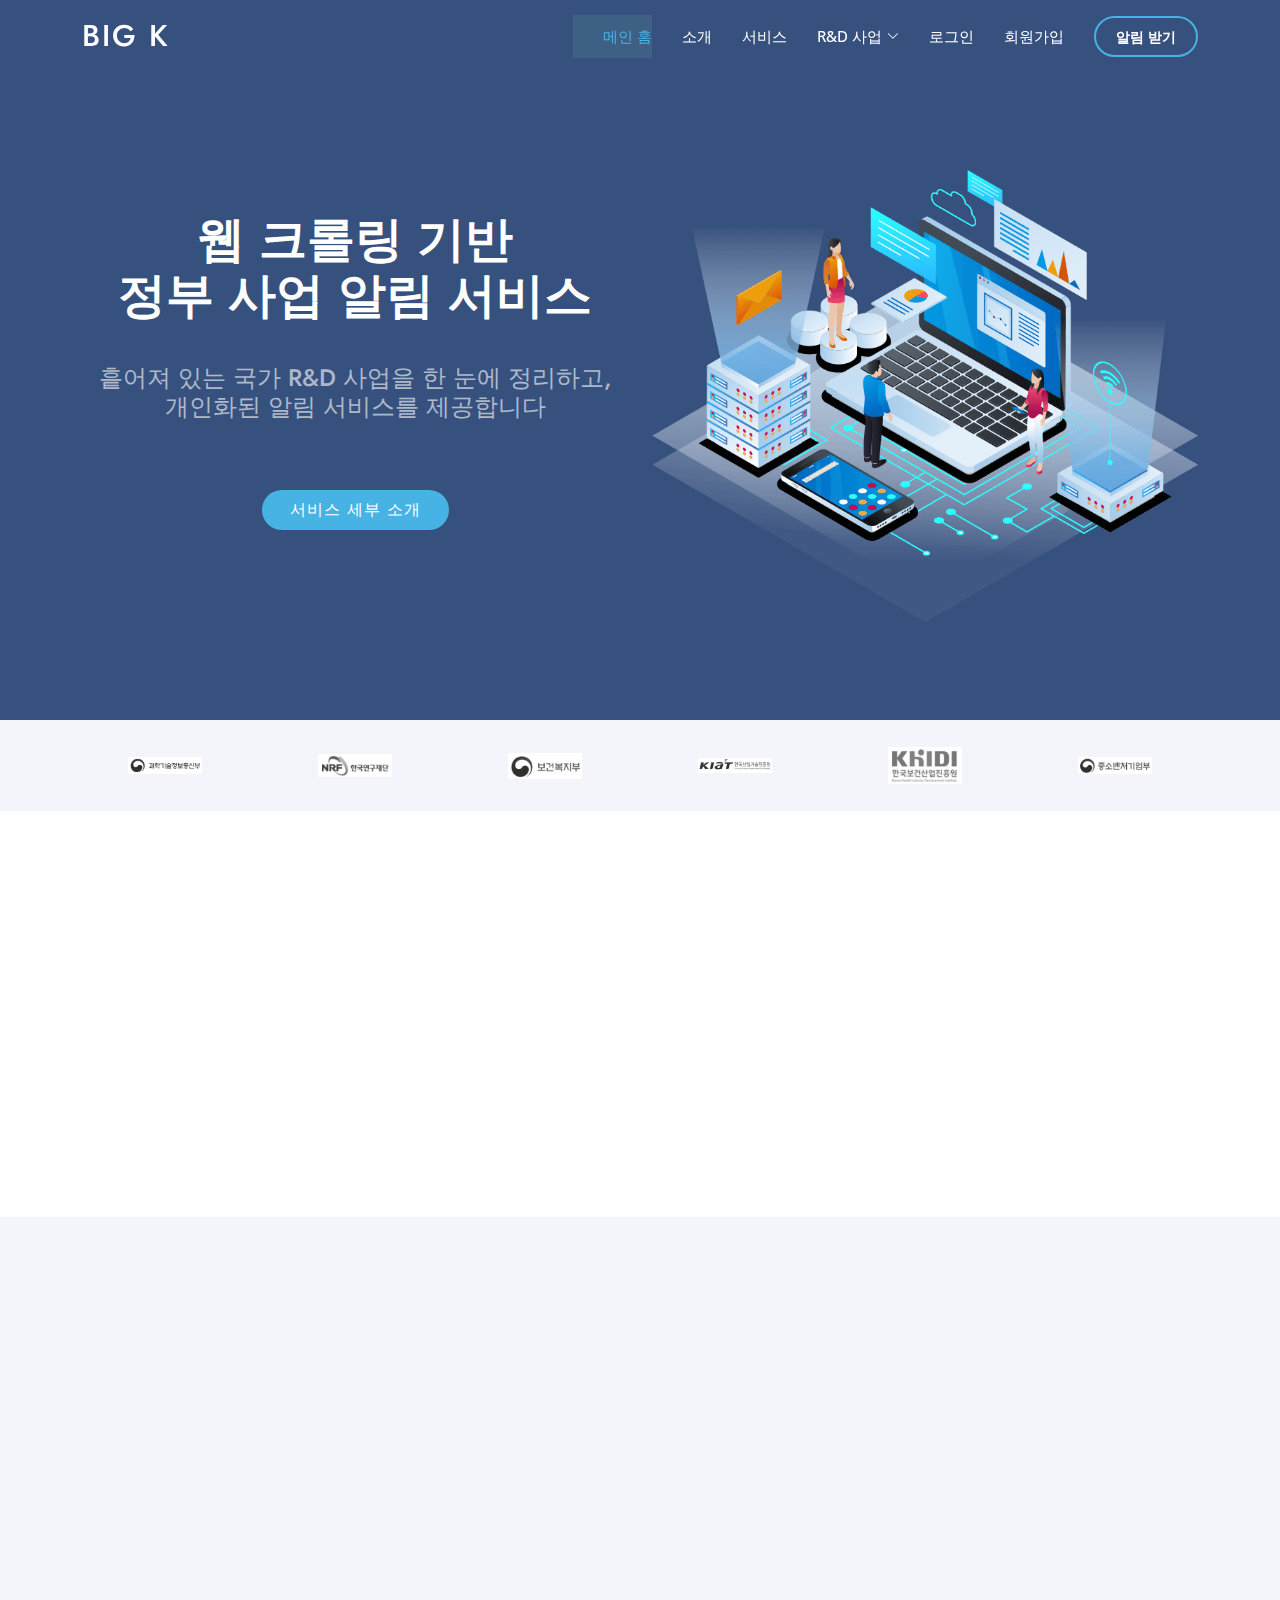
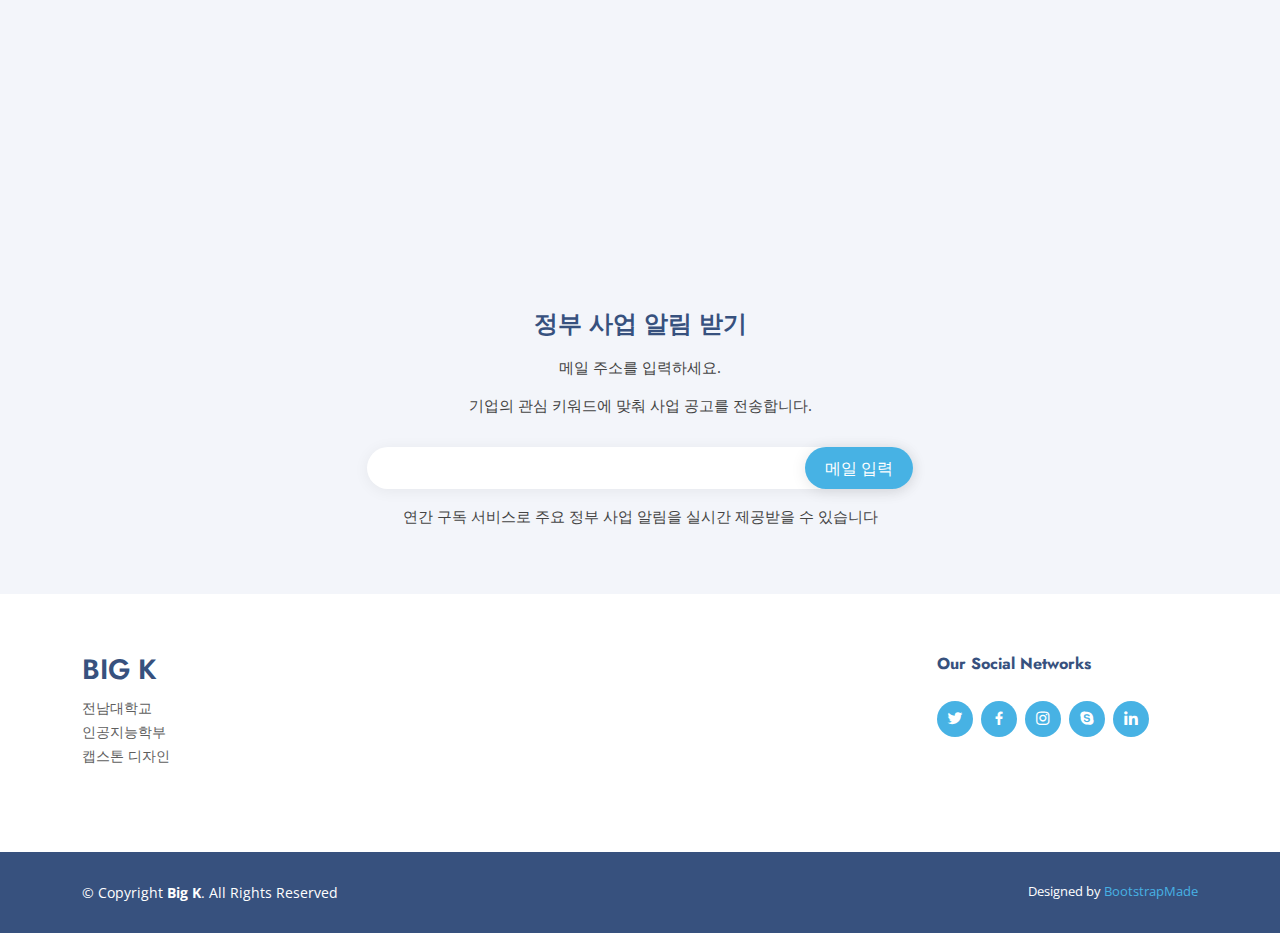
<file: src/main/resources/static/index.html>
<!DOCTYPE html>
<html lang="en">
<head>
  <meta charset="utf-8">
  <meta content="width=device-width, initial-scale=1.0" name="viewport">

  <title>Arsha Bootstrap Template - Index</title>
  <meta content="" name="description">
  <meta content="" name="keywords">

  <!-- Favicons -->
  <link href="assets/img/favicon.png" rel="icon">
  <link href="assets/img/apple-touch-icon.png" rel="apple-touch-icon">


  <!-- Google Fonts -->
  <link href="https://fonts.googleapis.com/css?family=Open+Sans:300,300i,400,400i,600,600i,700,700i|Jost:300,300i,400,400i,500,500i,600,600i,700,700i|Poppins:300,300i,400,400i,500,500i,600,600i,700,700i" rel="stylesheet">

  <!-- Vendor CSS Files -->
  <link href="assets/vendor/aos/aos.css" rel="stylesheet">
  <link href="assets/vendor/bootstrap/css/bootstrap.min.css" rel="stylesheet">
  <link href="assets/vendor/bootstrap-icons/bootstrap-icons.css" rel="stylesheet">
  <link href="assets/vendor/boxicons/css/boxicons.min.css" rel="stylesheet">
  <link href="assets/vendor/glightbox/css/glightbox.min.css" rel="stylesheet">
  <link href="assets/vendor/remixicon/remixicon.css" rel="stylesheet">
  <link href="assets/vendor/swiper/swiper-bundle.min.css" rel="stylesheet">

  <!-- Template Main CSS File -->
  <link href="assets/css/style.css" rel="stylesheet">

  <!-- =======================================================
  * Template Name: Arsha
  * Template URL: https://bootstrapmade.com/arsha-free-bootstrap-html-template-corporate/
  * Updated: Mar 17 2024 with Bootstrap v5.3.3
  * Author: BootstrapMade.com
  * License: https://bootstrapmade.com/license/
  ======================================================== -->
</head>

<body>

  <!-- ======= Header ======= -->
  <header id="header" class="fixed-top ">
    <div class="container d-flex align-items-center">

      <h1 class="logo me-auto"><a href="index.html">Big K</a></h1>
      <!-- Uncomment below if you prefer to use an image logo -->
      <!-- <a href="index.html" class="logo me-auto"><img src="assets/img/logo.png" alt="" class="img-fluid"></a>-->

      <nav id="navbar" class="navbar">
        <ul>
          <li><a class="nav-link scrollto active" href="#">메인 홈</a></li>
          <li><a class="nav-link scrollto" href="#about">소개</a></li>
          <li><a class="nav-link scrollto" href="#services">서비스</a></li>
          <!--<li><a class="nav-link   scrollto" href="#portfolio">Portfolio</a></li> -->
          <!--<li><a class="nav-link scrollto" href="#team">Team</a></li> -->
          <li class="dropdown"><a href="#"><span>R&D 사업</span> <i class="bi bi-chevron-down"></i></a>
            <ul>
              <li><a href="#">Drop Down 1</a></li>
              <li class="dropdown"><a href="#"><span>Deep Drop Down</span> <i class="bi bi-chevron-right"></i></a>
                <ul>
                  <li><a href="#">Deep Drop Down 1</a></li>
                  <li><a href="#">Deep Drop Down 2</a></li>
                  <li><a href="#">Deep Drop Down 3</a></li>
                  <li><a href="#">Deep Drop Down 4</a></li>
                  <li><a href="#">Deep Drop Down 5</a></li>
                </ul>
              </li>
              <li><a href="#">Drop Down 2</a></li>
              <li><a href="#">Drop Down 3</a></li>
              <li><a href="#">Drop Down 4</a></li>
            </ul>
          </li>
         <li><a class="nav-link scrollto" href="/login">로그인</a></li> 
         <li><a class="nav-link scrollto" href="/join">회원가입</a></li>
          <li><a class="getstarted scrollto" href="/alarm">알림 받기</a></li>
        </ul>
        <i class="bi bi-list mobile-nav-toggle"></i>
      </nav><!-- .navbar -->

    </div>
  </header><!-- End Header -->

  <!-- ======= Hero Section ======= -->
  <section id="hero" class="d-flex align-items-center">

    <div class="container">
      <div class="row">
        <div class="col-lg-6 d-flex flex-column justify-content-center pt-4 pt-lg-0 order-2 order-lg-1" data-aos="fade-up" data-aos-delay="200">
          <!-- <h1>웹 크롤링 기반 정부 사업 알림 서비스</h1> -->
          <h1>
            <span>웹 크롤링 기반</span><br>
            <span>정부 사업 알림 서비스</span>
        </h1>

          <h2>
          <span>흩어져 있는 국가 R&D 사업을 한 눈에 정리하고, </span><br>
          
          <span>개인화된 알림 서비스를 제공합니다</span><br>
          <span>                   </span><br>
          <span>                   </span><br>

          <style>
            h1, h2 {
                text-align: center;
                margin-top: 30px; 
               margin-bottom: 50px; 
            }
        </style>
          <div class="d-flex justify-content-center justify-content-lg-center">
            <a href="#about" class="btn-get-started scrollto">서비스 세부 소개</a>
           <!-- <a href="https://www.youtube.com/watch?v=jDDaplaOz7Q" class="glightbox btn-watch-video"><i class="bi bi-play-circle"></i><span>Watch Video</span></a> -->
          </div>
        
        </div>
        <div class="col-lg-6 order-1 order-lg-2 hero-img" data-aos="zoom-in" data-aos-delay="200">
          <img src="assets/img/hero-img.png" class="img-fluid animated" alt="">
        </div>
      </div>
    </div>

  </section><!-- End Hero -->

  <main id="main">

    <!-- ======= Clients Section ======= -->
     <section id="clients" class="clients section-bg">
      <div class="container">

        <div class="row" data-aos="zoom-in">

          <div class="col-lg-2 col-md-4 col-6 d-flex align-items-center justify-content-center">
            <img src="assets/img/clients/client1.png" class="img-fluid" alt="">
          </div>

          <div class="col-lg-2 col-md-4 col-6 d-flex align-items-center justify-content-center">
            <img src="assets/img/clients/client2.png" class="img-fluid" alt="">
          </div>

          <div class="col-lg-2 col-md-4 col-6 d-flex align-items-center justify-content-center">
            <img src="assets/img/clients/client3.png" class="img-fluid" alt="">
          </div>

          <div class="col-lg-2 col-md-4 col-6 d-flex align-items-center justify-content-center">
            <img src="assets/img/clients/client4.png" class="img-fluid" alt="">
          </div>

          <div class="col-lg-2 col-md-4 col-6 d-flex align-items-center justify-content-center">
            <img src="assets/img/clients/client5.png" class="img-fluid" alt="">
          </div>

          <div class="col-lg-2 col-md-4 col-6 d-flex align-items-center justify-content-center">
            <img src="assets/img/clients/client6.png" class="img-fluid" alt="">
          </div>

        </div>

      </div>
    </section> <!--End Cliens Section -->
  

    <!-- ======= 서비스 세부 소개 Section ======= -->
    <section id="about" class="about" >
      <div class="container" data-aos="fade-up">
        <div class="section-title">
          <h2>서비스 세부 소개</h2>
        </div>

        <div class="row content">
          <div class="col-lg-6">
            <p>
              위 서비스를 제공하는 목적 
            </p>
            <ul>
              <li><i class="ri-check-double-line"></i> 1. Ullamco laboris nisi ut aliquip ex ea commodo consequat</li>
              <li><i class="ri-check-double-line"></i> 2. Duis aute irure dolor in reprehenderit in voluptate velit</li>
              <li><i class="ri-check-double-line"></i> 3. Ullamco laboris nisi ut aliquip ex ea commodo consequat</li>
            </ul>
          </div>
          <div class="col-lg-6 pt-4 pt-lg-0">
            <p>
              위 서비스는 사업자 등록증을 업로드하면 OCR 기술을 활용해 번호 및 업태를 인식합니다. 
              사업 분야를 카테고리별로 나눠 

            </p>
            <a href="#footer" class="btn-learn-more">정부 사업 알림 받기</a>
          </div>
        </div>

      </div>
    </section><!-- End About Us Section -->

    <!-- ======= Why Us Section ======= -->
    <section id="why-us" class="why-us section-bg">
       <!--<div class="container-fluid" data-aos="fade-up">

        <div class="row">

          <div class="col-lg-7 d-flex flex-column justify-content-center align-items-stretch  order-2 order-lg-1">

            <div class="content">
              <h3>Eum ipsam laborum deleniti <strong>velit pariatur architecto aut nihil</strong></h3>
              <p>
                Lorem ipsum dolor sit amet, consectetur adipiscing elit, sed do eiusmod tempor incididunt ut labore et dolore magna aliqua. Duis aute irure dolor in reprehenderit
              </p>
            </div>

            <div class="accordion-list">
              <ul>
                <li>
                  <a data-bs-toggle="collapse" class="collapse" data-bs-target="#accordion-list-1"><span>01</span> Non consectetur a erat nam at lectus urna duis? <i class="bx bx-chevron-down icon-show"></i><i class="bx bx-chevron-up icon-close"></i></a>
                  <div id="accordion-list-1" class="collapse show" data-bs-parent=".accordion-list">
                    <p>
                      Feugiat pretium nibh ipsum consequat. Tempus iaculis urna id volutpat lacus laoreet non curabitur gravida. Venenatis lectus magna fringilla urna porttitor rhoncus dolor purus non.
                    </p>
                  </div>
                </li>

                <li>
                  <a data-bs-toggle="collapse" data-bs-target="#accordion-list-2" class="collapsed"><span>02</span> Feugiat scelerisque varius morbi enim nunc? <i class="bx bx-chevron-down icon-show"></i><i class="bx bx-chevron-up icon-close"></i></a>
                  <div id="accordion-list-2" class="collapse" data-bs-parent=".accordion-list">
                    <p>
                      Dolor sit amet consectetur adipiscing elit pellentesque habitant morbi. Id interdum velit laoreet id donec ultrices. Fringilla phasellus faucibus scelerisque eleifend donec pretium. Est pellentesque elit ullamcorper dignissim. Mauris ultrices eros in cursus turpis massa tincidunt dui.
                    </p>
                  </div>
                </li>

                <li>
                  <a data-bs-toggle="collapse" data-bs-target="#accordion-list-3" class="collapsed"><span>03</span> Dolor sit amet consectetur adipiscing elit? <i class="bx bx-chevron-down icon-show"></i><i class="bx bx-chevron-up icon-close"></i></a>
                  <div id="accordion-list-3" class="collapse" data-bs-parent=".accordion-list">
                    <p>
                      Eleifend mi in nulla posuere sollicitudin aliquam ultrices sagittis orci. Faucibus pulvinar elementum integer enim. Sem nulla pharetra diam sit amet nisl suscipit. Rutrum tellus pellentesque eu tincidunt. Lectus urna duis convallis convallis tellus. Urna molestie at elementum eu facilisis sed odio morbi quis
                    </p>
                  </div>
                </li>

              </ul>
            </div>

          </div>

          <div class="col-lg-5 align-items-stretch order-1 order-lg-2 img" style='background-image: url("assets/img/why-us.png");' data-aos="zoom-in" data-aos-delay="150">&nbsp;</div>
        </div>

      </div>
    </section> End Why Us Section --> 

    <!-- ======= Skills Section ======= -->
    <!--<section id="skills" class="skills">
      <div class="container" data-aos="fade-up">

        <div class="row">
          <div class="col-lg-6 d-flex align-items-center" data-aos="fade-right" data-aos-delay="100">
            <img src="assets/img/skills.png" class="img-fluid" alt="">
          </div>
          <div class="col-lg-6 pt-4 pt-lg-0 content" data-aos="fade-left" data-aos-delay="100">
            <h3>Voluptatem dignissimos provident quasi corporis voluptates</h3>
            <p class="fst-italic">
              Lorem ipsum dolor sit amet, consectetur adipiscing elit, sed do eiusmod tempor incididunt ut labore et dolore
              magna aliqua.
            </p>

            <div class="skills-content">

              <div class="progress">
                <span class="skill">HTML <i class="val">100%</i></span>
                <div class="progress-bar-wrap">
                  <div class="progress-bar" role="progressbar" aria-valuenow="100" aria-valuemin="0" aria-valuemax="100"></div>
                </div>
              </div>

              <div class="progress">
                <span class="skill">CSS <i class="val">90%</i></span>
                <div class="progress-bar-wrap">
                  <div class="progress-bar" role="progressbar" aria-valuenow="90" aria-valuemin="0" aria-valuemax="100"></div>
                </div>
              </div>

              <div class="progress">
                <span class="skill">JavaScript <i class="val">75%</i></span>
                <div class="progress-bar-wrap">
                  <div class="progress-bar" role="progressbar" aria-valuenow="75" aria-valuemin="0" aria-valuemax="100"></div>
                </div>
              </div>

              <div class="progress">
                <span class="skill">Photoshop <i class="val">55%</i></span>
                <div class="progress-bar-wrap">
                  <div class="progress-bar" role="progressbar" aria-valuenow="55" aria-valuemin="0" aria-valuemax="100"></div>
                </div>
              </div>

            </div>

          </div>
        </div>

      </div>
    </section> End Skills Section -->

    <!-- ======= Services Section ======= -->
    <section id="services" class="services section-bg">
      <div class="container" data-aos="fade-up">

        <div class="section-title">
          <h2>사업 분류</h2>
          <p>사업을 크게 인력 양성 사업, 기술 개발 사업, 기획 사업 3가지로 나눠 분류합니다.</p>
        </div>

        <div class="row justify-content-center">
          <div class="col-xl-3 col-md-6 d-flex align-items-stretch" data-aos="zoom-in" data-aos-delay="100">
              <div class="icon-box">
                  <div class="icon"><i class="bx bxl-dribbble"></i></div>
                  <h4><a href="">인력 양성 사업</a></h4>
                  <p> 교류, 인재 양성 오냐ㅑ야야랴얄야랴야량ㄴㅇㄴㅇ </p>
              </div>
          </div>
      
          <div class="col-xl-3 col-md-6 d-flex align-items-stretch mt-4 mt-md-0" data-aos="zoom-in" data-aos-delay="200">
              <div class="icon-box">
                  <div class="icon"><i class="bx bx-file"></i></div>
                  <h4><a href="">기술 개발 사업</a></h4>
                  <p>원천 기술 개발 사업, 연구 개발 사업ㅇㄹㅇㄹㅇㄹㅇ</p>
              </div>
          </div>
      
          <div class="col-xl-3 col-md-6 d-flex align-items-stretch mt-4 mt-xl-0" data-aos="zoom-in" data-aos-delay="300">
              <div class="icon-box">
                  <div class="icon"><i class="bx bx-tachometer"></i></div>
                  <h4><a href="">기획 사업</a></h4>
                  <p> ㅇㄹㅇㄹㅇㄹㅇㄹ기술 분야 연구 기획 과제 </p>
              </div>
          </div>
      </div>

          <!--<div class="col-xl-3 col-md-6 d-flex align-items-stretch mt-4 mt-xl-0" data-aos="zoom-in" data-aos-delay="400">
            <div class="icon-box">
              <div class="icon"><i class="bx bx-layer"></i></div>
              <h4><a href="">Nemo Enim</a></h4>
              <p>At vero eos et accusamus et iusto odio dignissimos ducimus qui blanditiis</p>
            </div>
          </div>-->

        </div>

      </div>
    </section><!-- End Services Section -->

    <!-- ======= Cta Section ======= -->
    <!--<section id="cta" class="cta">
      <div class="container" data-aos="zoom-in">

        <div class="row">
          <div class="col-lg-9 text-center text-lg-start">
            <h3>Call To Action</h3>
            <p> Duis aute irure dolor in reprehenderit in voluptate velit esse cillum dolore eu fugiat nulla pariatur. Excepteur sint occaecat cupidatat non proident, sunt in culpa qui officia deserunt mollit anim id est laborum.</p>
          </div>
          <div class="col-lg-3 cta-btn-container text-center">
            <a class="cta-btn align-middle" href="#">Call To Action</a>
          </div>
        </div>

      </div>
    </section> End Cta Section -->

    <!-- ======= Portfolio Section ======= 
    <section id="portfolio" class="portfolio">
      <div class="container" data-aos="fade-up">

        <div class="section-title">
          <h2>Portfolio</h2>
          <p>Magnam dolores commodi suscipit. Necessitatibus eius consequatur ex aliquid fuga eum quidem. Sit sint consectetur velit. Quisquam quos quisquam cupiditate. Et nemo qui impedit suscipit alias ea. Quia fugiat sit in iste officiis commodi quidem hic quas.</p>
        </div>

        <ul id="portfolio-flters" class="d-flex justify-content-center" data-aos="fade-up" data-aos-delay="100">
          <li data-filter="*" class="filter-active">All</li>
          <li data-filter=".filter-app">App</li>
          <li data-filter=".filter-card">Card</li>
          <li data-filter=".filter-web">Web</li>
        </ul>

        <div class="row portfolio-container" data-aos="fade-up" data-aos-delay="200">

          <div class="col-lg-4 col-md-6 portfolio-item filter-app">
            <div class="portfolio-img"><img src="assets/img/portfolio/portfolio-1.jpg" class="img-fluid" alt=""></div>
            <div class="portfolio-info">
              <h4>App 1</h4>
              <p>App</p>
              <a href="assets/img/portfolio/portfolio-1.jpg" data-gallery="portfolioGallery" class="portfolio-lightbox preview-link" title="App 1"><i class="bx bx-plus"></i></a>
              <a href="portfolio-details.html" class="details-link" title="More Details"><i class="bx bx-link"></i></a>
            </div>
          </div>

          <div class="col-lg-4 col-md-6 portfolio-item filter-web">
            <div class="portfolio-img"><img src="assets/img/portfolio/portfolio-2.jpg" class="img-fluid" alt=""></div>
            <div class="portfolio-info">
              <h4>Web 3</h4>
              <p>Web</p>
              <a href="assets/img/portfolio/portfolio-2.jpg" data-gallery="portfolioGallery" class="portfolio-lightbox preview-link" title="Web 3"><i class="bx bx-plus"></i></a>
              <a href="portfolio-details.html" class="details-link" title="More Details"><i class="bx bx-link"></i></a>
            </div>
          </div>

          <div class="col-lg-4 col-md-6 portfolio-item filter-app">
            <div class="portfolio-img"><img src="assets/img/portfolio/portfolio-3.jpg" class="img-fluid" alt=""></div>
            <div class="portfolio-info">
              <h4>App 2</h4>
              <p>App</p>
              <a href="assets/img/portfolio/portfolio-3.jpg" data-gallery="portfolioGallery" class="portfolio-lightbox preview-link" title="App 2"><i class="bx bx-plus"></i></a>
              <a href="portfolio-details.html" class="details-link" title="More Details"><i class="bx bx-link"></i></a>
            </div>
          </div>

          <div class="col-lg-4 col-md-6 portfolio-item filter-card">
            <div class="portfolio-img"><img src="assets/img/portfolio/portfolio-4.jpg" class="img-fluid" alt=""></div>
            <div class="portfolio-info">
              <h4>Card 2</h4>
              <p>Card</p>
              <a href="assets/img/portfolio/portfolio-4.jpg" data-gallery="portfolioGallery" class="portfolio-lightbox preview-link" title="Card 2"><i class="bx bx-plus"></i></a>
              <a href="portfolio-details.html" class="details-link" title="More Details"><i class="bx bx-link"></i></a>
            </div>
          </div>

          <div class="col-lg-4 col-md-6 portfolio-item filter-web">
            <div class="portfolio-img"><img src="assets/img/portfolio/portfolio-5.jpg" class="img-fluid" alt=""></div>
            <div class="portfolio-info">
              <h4>Web 2</h4>
              <p>Web</p>
              <a href="assets/img/portfolio/portfolio-5.jpg" data-gallery="portfolioGallery" class="portfolio-lightbox preview-link" title="Web 2"><i class="bx bx-plus"></i></a>
              <a href="portfolio-details.html" class="details-link" title="More Details"><i class="bx bx-link"></i></a>
            </div>
          </div>

          <div class="col-lg-4 col-md-6 portfolio-item filter-app">
            <div class="portfolio-img"><img src="assets/img/portfolio/portfolio-6.jpg" class="img-fluid" alt=""></div>
            <div class="portfolio-info">
              <h4>App 3</h4>
              <p>App</p>
              <a href="assets/img/portfolio/portfolio-6.jpg" data-gallery="portfolioGallery" class="portfolio-lightbox preview-link" title="App 3"><i class="bx bx-plus"></i></a>
              <a href="portfolio-details.html" class="details-link" title="More Details"><i class="bx bx-link"></i></a>
            </div>
          </div>

          <div class="col-lg-4 col-md-6 portfolio-item filter-card">
            <div class="portfolio-img"><img src="assets/img/portfolio/portfolio-7.jpg" class="img-fluid" alt=""></div>
            <div class="portfolio-info">
              <h4>Card 1</h4>
              <p>Card</p>
              <a href="assets/img/portfolio/portfolio-7.jpg" data-gallery="portfolioGallery" class="portfolio-lightbox preview-link" title="Card 1"><i class="bx bx-plus"></i></a>
              <a href="portfolio-details.html" class="details-link" title="More Details"><i class="bx bx-link"></i></a>
            </div>
          </div>

          <div class="col-lg-4 col-md-6 portfolio-item filter-card">
            <div class="portfolio-img"><img src="assets/img/portfolio/portfolio-8.jpg" class="img-fluid" alt=""></div>
            <div class="portfolio-info">
              <h4>Card 3</h4>
              <p>Card</p>
              <a href="assets/img/portfolio/portfolio-8.jpg" data-gallery="portfolioGallery" class="portfolio-lightbox preview-link" title="Card 3"><i class="bx bx-plus"></i></a>
              <a href="portfolio-details.html" class="details-link" title="More Details"><i class="bx bx-link"></i></a>
            </div>
          </div>

          <div class="col-lg-4 col-md-6 portfolio-item filter-web">
            <div class="portfolio-img"><img src="assets/img/portfolio/portfolio-9.jpg" class="img-fluid" alt=""></div>
            <div class="portfolio-info">
              <h4>Web 3</h4>
              <p>Web</p>
              <a href="assets/img/portfolio/portfolio-9.jpg" data-gallery="portfolioGallery" class="portfolio-lightbox preview-link" title="Web 3"><i class="bx bx-plus"></i></a>
              <a href="portfolio-details.html" class="details-link" title="More Details"><i class="bx bx-link"></i></a>
            </div>
          </div>

        </div>

      </div>
    </section><!-- End Portfolio Section -->
  
    <!-- ======= Team Section ======= 
    <section id="team" class="team section-bg">
      <div class="container" data-aos="fade-up">

        <div class="section-title">
          <h2>Team</h2>
          <p>Magnam dolores commodi suscipit. Necessitatibus eius consequatur ex aliquid fuga eum quidem. Sit sint consectetur velit. Quisquam quos quisquam cupiditate. Et nemo qui impedit suscipit alias ea. Quia fugiat sit in iste officiis commodi quidem hic quas.</p>
        </div>

        <div class="row">

          <div class="col-lg-6" data-aos="zoom-in" data-aos-delay="100">
            <div class="member d-flex align-items-start">
              <div class="pic"><img src="assets/img/team/team-1.jpg" class="img-fluid" alt=""></div>
              <div class="member-info">
                <h4>Walter White</h4>
                <span>Chief Executive Officer</span>
                <p>Explicabo voluptatem mollitia et repellat qui dolorum quasi</p>
                <div class="social">
                  <a href=""><i class="ri-twitter-fill"></i></a>
                  <a href=""><i class="ri-facebook-fill"></i></a>
                  <a href=""><i class="ri-instagram-fill"></i></a>
                  <a href=""> <i class="ri-linkedin-box-fill"></i> </a>
                </div>
              </div>
            </div>
          </div>

          <div class="col-lg-6 mt-4 mt-lg-0" data-aos="zoom-in" data-aos-delay="200">
            <div class="member d-flex align-items-start">
              <div class="pic"><img src="assets/img/team/team-2.jpg" class="img-fluid" alt=""></div>
              <div class="member-info">
                <h4>Sarah Jhonson</h4>
                <span>Product Manager</span>
                <p>Aut maiores voluptates amet et quis praesentium qui senda para</p>
                <div class="social">
                  <a href=""><i class="ri-twitter-fill"></i></a>
                  <a href=""><i class="ri-facebook-fill"></i></a>
                  <a href=""><i class="ri-instagram-fill"></i></a>
                  <a href=""> <i class="ri-linkedin-box-fill"></i> </a>
                </div>
              </div>
            </div>
          </div>

          <div class="col-lg-6 mt-4" data-aos="zoom-in" data-aos-delay="300">
            <div class="member d-flex align-items-start">
              <div class="pic"><img src="assets/img/team/team-3.jpg" class="img-fluid" alt=""></div>
              <div class="member-info">
                <h4>William Anderson</h4>
                <span>CTO</span>
                <p>Quisquam facilis cum velit laborum corrupti fuga rerum quia</p>
                <div class="social">
                  <a href=""><i class="ri-twitter-fill"></i></a>
                  <a href=""><i class="ri-facebook-fill"></i></a>
                  <a href=""><i class="ri-instagram-fill"></i></a>
                  <a href=""> <i class="ri-linkedin-box-fill"></i> </a>
                </div>
              </div>
            </div>
          </div>

          <div class="col-lg-6 mt-4" data-aos="zoom-in" data-aos-delay="400">
            <div class="member d-flex align-items-start">
              <div class="pic"><img src="assets/img/team/team-4.jpg" class="img-fluid" alt=""></div>
              <div class="member-info">
                <h4>Amanda Jepson</h4>
                <span>Accountant</span>
                <p>Dolorum tempora officiis odit laborum officiis et et accusamus</p>
                <div class="social">
                  <a href=""><i class="ri-twitter-fill"></i></a>
                  <a href=""><i class="ri-facebook-fill"></i></a>
                  <a href=""><i class="ri-instagram-fill"></i></a>
                  <a href=""> <i class="ri-linkedin-box-fill"></i> </a>
                </div>
              </div>
            </div>
          </div>

        </div>

      </div>
    </section><!-- End Team Section -->

    <!-- ======= Pricing Section ======= 
    <section id="pricing" class="pricing">
      <div class="container" data-aos="fade-up">

        <div class="section-title">
          <h2>Pricing</h2>
          <p>Magnam dolores commodi suscipit. Necessitatibus eius consequatur ex aliquid fuga eum quidem. Sit sint consectetur velit. Quisquam quos quisquam cupiditate. Et nemo qui impedit suscipit alias ea. Quia fugiat sit in iste officiis commodi quidem hic quas.</p>
        </div>

        <div class="row">

          <div class="col-lg-4" data-aos="fade-up" data-aos-delay="100">
            <div class="box">
              <h3>Free Plan</h3>
              <h4><sup>$</sup>0<span>per month</span></h4>
              <ul>
                <li><i class="bx bx-check"></i> Quam adipiscing vitae proin</li>
                <li><i class="bx bx-check"></i> Nec feugiat nisl pretium</li>
                <li><i class="bx bx-check"></i> Nulla at volutpat diam uteera</li>
                <li class="na"><i class="bx bx-x"></i> <span>Pharetra massa massa ultricies</span></li>
                <li class="na"><i class="bx bx-x"></i> <span>Massa ultricies mi quis hendrerit</span></li>
              </ul>
              <a href="#" class="buy-btn">Get Started</a>
            </div>
          </div>

          <div class="col-lg-4 mt-4 mt-lg-0" data-aos="fade-up" data-aos-delay="200">
            <div class="box featured">
              <h3>Business Plan</h3>
              <h4><sup>$</sup>29<span>per month</span></h4>
              <ul>
                <li><i class="bx bx-check"></i> Quam adipiscing vitae proin</li>
                <li><i class="bx bx-check"></i> Nec feugiat nisl pretium</li>
                <li><i class="bx bx-check"></i> Nulla at volutpat diam uteera</li>
                <li><i class="bx bx-check"></i> Pharetra massa massa ultricies</li>
                <li><i class="bx bx-check"></i> Massa ultricies mi quis hendrerit</li>
              </ul>
              <a href="#" class="buy-btn">Get Started</a>
            </div>
          </div>

          <div class="col-lg-4 mt-4 mt-lg-0" data-aos="fade-up" data-aos-delay="300">
            <div class="box">
              <h3>Developer Plan</h3>
              <h4><sup>$</sup>49<span>per month</span></h4>
              <ul>
                <li><i class="bx bx-check"></i> Quam adipiscing vitae proin</li>
                <li><i class="bx bx-check"></i> Nec feugiat nisl pretium</li>
                <li><i class="bx bx-check"></i> Nulla at volutpat diam uteera</li>
                <li><i class="bx bx-check"></i> Pharetra massa massa ultricies</li>
                <li><i class="bx bx-check"></i> Massa ultricies mi quis hendrerit</li>
              </ul>
              <a href="#" class="buy-btn">Get Started</a>
            </div>
          </div>

        </div>

      </div>
    </section><!-- End Pricing Section -->

    
    <!-- ======= Frequently Asked Questions Section ======= 
    <section id="faq" class="faq section-bg">
      <div class="container" data-aos="fade-up">

        <div class="section-title">
          <h2>자주 묻는 질문</h2>
          <p>Magnam dolores commodi suscipit. Necessitatibus eius consequatur ex aliquid fuga eum quidem. Sit sint consectetur velit. Quisquam quos quisquam cupiditate. Et nemo qui impedit suscipit alias ea. Quia fugiat sit in iste officiis commodi quidem hic quas.</p>
        </div>

        <div class="faq-list">
          <ul>
            <li data-aos="fade-up" data-aos-delay="100">
              <i class="bx bx-help-circle icon-help"></i> <a data-bs-toggle="collapse" class="collapse" data-bs-target="#faq-list-1">Non consectetur a erat nam at lectus urna duis? <i class="bx bx-chevron-down icon-show"></i><i class="bx bx-chevron-up icon-close"></i></a>
              <div id="faq-list-1" class="collapse show" data-bs-parent=".faq-list">
                <p>
                  Feugiat pretium nibh ipsum consequat. Tempus iaculis urna id volutpat lacus laoreet non curabitur gravida. Venenatis lectus magna fringilla urna porttitor rhoncus dolor purus non.
                </p>
              </div>
            </li>

            <li data-aos="fade-up" data-aos-delay="200">
              <i class="bx bx-help-circle icon-help"></i> <a data-bs-toggle="collapse" data-bs-target="#faq-list-2" class="collapsed">Feugiat scelerisque varius morbi enim nunc? <i class="bx bx-chevron-down icon-show"></i><i class="bx bx-chevron-up icon-close"></i></a>
              <div id="faq-list-2" class="collapse" data-bs-parent=".faq-list">
                <p>
                  Dolor sit amet consectetur adipiscing elit pellentesque habitant morbi. Id interdum velit laoreet id donec ultrices. Fringilla phasellus faucibus scelerisque eleifend donec pretium. Est pellentesque elit ullamcorper dignissim. Mauris ultrices eros in cursus turpis massa tincidunt dui.
                </p>
              </div>
            </li>

            <li data-aos="fade-up" data-aos-delay="300">
              <i class="bx bx-help-circle icon-help"></i> <a data-bs-toggle="collapse" data-bs-target="#faq-list-3" class="collapsed">Dolor sit amet consectetur adipiscing elit? <i class="bx bx-chevron-down icon-show"></i><i class="bx bx-chevron-up icon-close"></i></a>
              <div id="faq-list-3" class="collapse" data-bs-parent=".faq-list">
                <p>
                  Eleifend mi in nulla posuere sollicitudin aliquam ultrices sagittis orci. Faucibus pulvinar elementum integer enim. Sem nulla pharetra diam sit amet nisl suscipit. Rutrum tellus pellentesque eu tincidunt. Lectus urna duis convallis convallis tellus. Urna molestie at elementum eu facilisis sed odio morbi quis
                </p>
              </div>
            </li>

            <li data-aos="fade-up" data-aos-delay="400">
              <i class="bx bx-help-circle icon-help"></i> <a data-bs-toggle="collapse" data-bs-target="#faq-list-4" class="collapsed">Tempus quam pellentesque nec nam aliquam sem et tortor consequat? <i class="bx bx-chevron-down icon-show"></i><i class="bx bx-chevron-up icon-close"></i></a>
              <div id="faq-list-4" class="collapse" data-bs-parent=".faq-list">
                <p>
                  Molestie a iaculis at erat pellentesque adipiscing commodo. Dignissim suspendisse in est ante in. Nunc vel risus commodo viverra maecenas accumsan. Sit amet nisl suscipit adipiscing bibendum est. Purus gravida quis blandit turpis cursus in.
                </p>
              </div>
            </li>

            <li data-aos="fade-up" data-aos-delay="500">
              <i class="bx bx-help-circle icon-help"></i> <a data-bs-toggle="collapse" data-bs-target="#faq-list-5" class="collapsed">Tortor vitae purus faucibus ornare. Varius vel pharetra vel turpis nunc eget lorem dolor? <i class="bx bx-chevron-down icon-show"></i><i class="bx bx-chevron-up icon-close"></i></a>
              <div id="faq-list-5" class="collapse" data-bs-parent=".faq-list">
                <p>
                  Laoreet sit amet cursus sit amet dictum sit amet justo. Mauris vitae ultricies leo integer malesuada nunc vel. Tincidunt eget nullam non nisi est sit amet. Turpis nunc eget lorem dolor sed. Ut venenatis tellus in metus vulputate eu scelerisque.
                </p>
              </div>
            </li>

          </ul>
        </div>

      </div>
    </section> End Frequently Asked Questions Section -->

    <!-- ======= Contact Section ======= 
    <section id="contact" class="contact">
      <div class="container" data-aos="fade-up">

        <div class="section-title">
          <h2>Contact</h2>
          <p>Magnam dolores commodi suscipit. Necessitatibus eius consequatur ex aliquid fuga eum quidem. Sit sint consectetur velit. Quisquam quos quisquam cupiditate. Et nemo qui impedit suscipit alias ea. Quia fugiat sit in iste officiis commodi quidem hic quas.</p>
        </div>

        <div class="row">

          <div class="col-lg-5 d-flex align-items-stretch">
            <div class="info">
              <div class="address">
                <i class="bi bi-geo-alt"></i>
                <h4>Location:</h4>
                <p>A108 Adam Street, New York, NY 535022</p>
              </div>

              <div class="email">
                <i class="bi bi-envelope"></i>
                <h4>Email:</h4>
                <p>info@example.com</p>
              </div>

              <div class="phone">
                <i class="bi bi-phone"></i>
                <h4>Call:</h4>
                <p>+1 5589 55488 55s</p>
              </div>

              <iframe src="https://www.google.com/maps/embed?pb=!1m14!1m8!1m3!1d12097.433213460943!2d-74.0062269!3d40.7101282!3m2!1i1024!2i768!4f13.1!3m3!1m2!1s0x0%3A0xb89d1fe6bc499443!2sDowntown+Conference+Center!5e0!3m2!1smk!2sbg!4v1539943755621" frameborder="0" style="border:0; width: 100%; height: 290px;" allowfullscreen></iframe>
            </div>

          </div>

          <div class="col-lg-7 mt-5 mt-lg-0 d-flex align-items-stretch">
            <form action="forms/contact.php" method="post" role="form" class="php-email-form">
              <div class="row">
                <div class="form-group col-md-6">
                  <label for="name">Your Name</label>
                  <input type="text" name="name" class="form-control" id="name" required>
                </div>
                <div class="form-group col-md-6">
                  <label for="name">Your Email</label>
                  <input type="email" class="form-control" name="email" id="email" required>
                </div>
              </div>
              <div class="form-group">
                <label for="name">Subject</label>
                <input type="text" class="form-control" name="subject" id="subject" required>
              </div>
              <div class="form-group">
                <label for="name">Message</label>
                <textarea class="form-control" name="message" rows="10" required></textarea>
              </div>
              <div class="my-3">
                <div class="loading">Loading</div>
                <div class="error-message"></div>
                <div class="sent-message">Your message has been sent. Thank you!</div>
              </div>
              <div class="text-center"><button type="submit">Send Message</button></div>
            </form>
          </div>

        </div>

      </div>
    </section><!-- End Contact Section -->

  </main><!-- End #main -->

  <!-- ======= Footer ======= -->
  <footer id="footer">

    <div class="footer-newsletter">
      <div class="container">
        <div class="row justify-content-center">
          <div class="col-lg-6">
            <h4>정부 사업 알림 받기</h4>
            <p>메일 주소를 입력하세요. </p>
            <p>기업의 관심 키워드에 맞춰 사업 공고를 전송합니다. </p>
            <form action="" method="post">
              <input type="email" name="email"><input type="submit" value="메일 입력">
            </form>
            <p> </p>
            <p>연간 구독 서비스로 주요 정부 사업 알림을 실시간 제공받을 수 있습니다</p>
          </div>
        </div>
      </div>
    </div>

    <div class="footer-top">
      <div class="container">
        <div class="row">

          <div class="col-lg-3 col-md-6 footer-contact">
            <h3>BIG K</h3>
            <p>
              전남대학교 <br>
              인공지능학부 <br>
              캡스톤 디자인 <br><br>
              <!--<strong>Phone:</strong> +1 5589 55488 55<br>
              <strong>Email:</strong> info@example.com<br> -->
            </p>
          </div>

          <div class="col-lg-3 col-md-6 footer-links">
           <!-- <h4>Useful Links</h4>
            <ul>
              <li><i class="bx bx-chevron-right"></i> <a href="#">Home</a></li>
              <li><i class="bx bx-chevron-right"></i> <a href="#">About us</a></li>
              <li><i class="bx bx-chevron-right"></i> <a href="#">Services</a></li>
              <li><i class="bx bx-chevron-right"></i> <a href="#">Terms of service</a></li>
              <li><i class="bx bx-chevron-right"></i> <a href="#">Privacy policy</a></li>
            </ul> -->
          </div>

          <div class="col-lg-3 col-md-6 footer-links">
            <!-- <h4>Our Services</h4>
            <ul>
              <li><i class="bx bx-chevron-right"></i> <a href="#">Web Design</a></li>
              <li><i class="bx bx-chevron-right"></i> <a href="#">Web Development</a></li>
              <li><i class="bx bx-chevron-right"></i> <a href="#">Product Management</a></li>
              <li><i class="bx bx-chevron-right"></i> <a href="#">Marketing</a></li>
              <li><i class="bx bx-chevron-right"></i> <a href="#">Graphic Design</a></li>
            </ul> -->
          </div>

          <div class="col-lg-3 col-md-6 footer-links">
            <h4>Our Social Networks</h4>
            <!--<p>Cras fermentum odio eu feugiat lide par naso tierra videa magna derita valies</p>-->
            <div class="social-links mt-3">
              <a href="#" class="twitter"><i class="bx bxl-twitter"></i></a>
              <a href="#" class="facebook"><i class="bx bxl-facebook"></i></a>
              <a href="#" class="instagram"><i class="bx bxl-instagram"></i></a>
              <a href="#" class="google-plus"><i class="bx bxl-skype"></i></a>
              <a href="#" class="linkedin"><i class="bx bxl-linkedin"></i></a>
            </div>
          </div>

        </div>
      </div>
    </div>

    <div class="container footer-bottom clearfix">
      <div class="copyright">
        &copy; Copyright <strong><span>Big K</span></strong>. All Rights Reserved
      </div>
      <div class="credits">
        <!-- All the links in the footer should remain intact. -->
        <!-- You can delete the links only if you purchased the pro version. -->
        <!-- Licensing information: https://bootstrapmade.com/license/ -->
        <!-- Purchase the pro version with working PHP/AJAX contact form: https://bootstrapmade.com/arsha-free-bootstrap-html-template-corporate/ -->
        Designed by <a href="https://bootstrapmade.com/">BootstrapMade</a>
      </div>
    </div>
  </footer><!-- End Footer -->

  <div id="preloader"></div>
  <a href="#" class="back-to-top d-flex align-items-center justify-content-center"><i class="bi bi-arrow-up-short"></i></a>

  <!-- Vendor JS Files -->
  <script src="assets/vendor/aos/aos.js"></script>
  <script src="assets/vendor/bootstrap/js/bootstrap.bundle.min.js"></script>
  <script src="assets/vendor/glightbox/js/glightbox.min.js"></script>
  <script src="assets/vendor/isotope-layout/isotope.pkgd.min.js"></script>
  <script src="assets/vendor/swiper/swiper-bundle.min.js"></script>
  <script src="assets/vendor/waypoints/noframework.waypoints.js"></script>
  <script src="assets/vendor/php-email-form/validate.js"></script>

  <!-- Template Main JS File -->
  <script src="assets/js/main.js"></script>

</body>

</html>
</file>
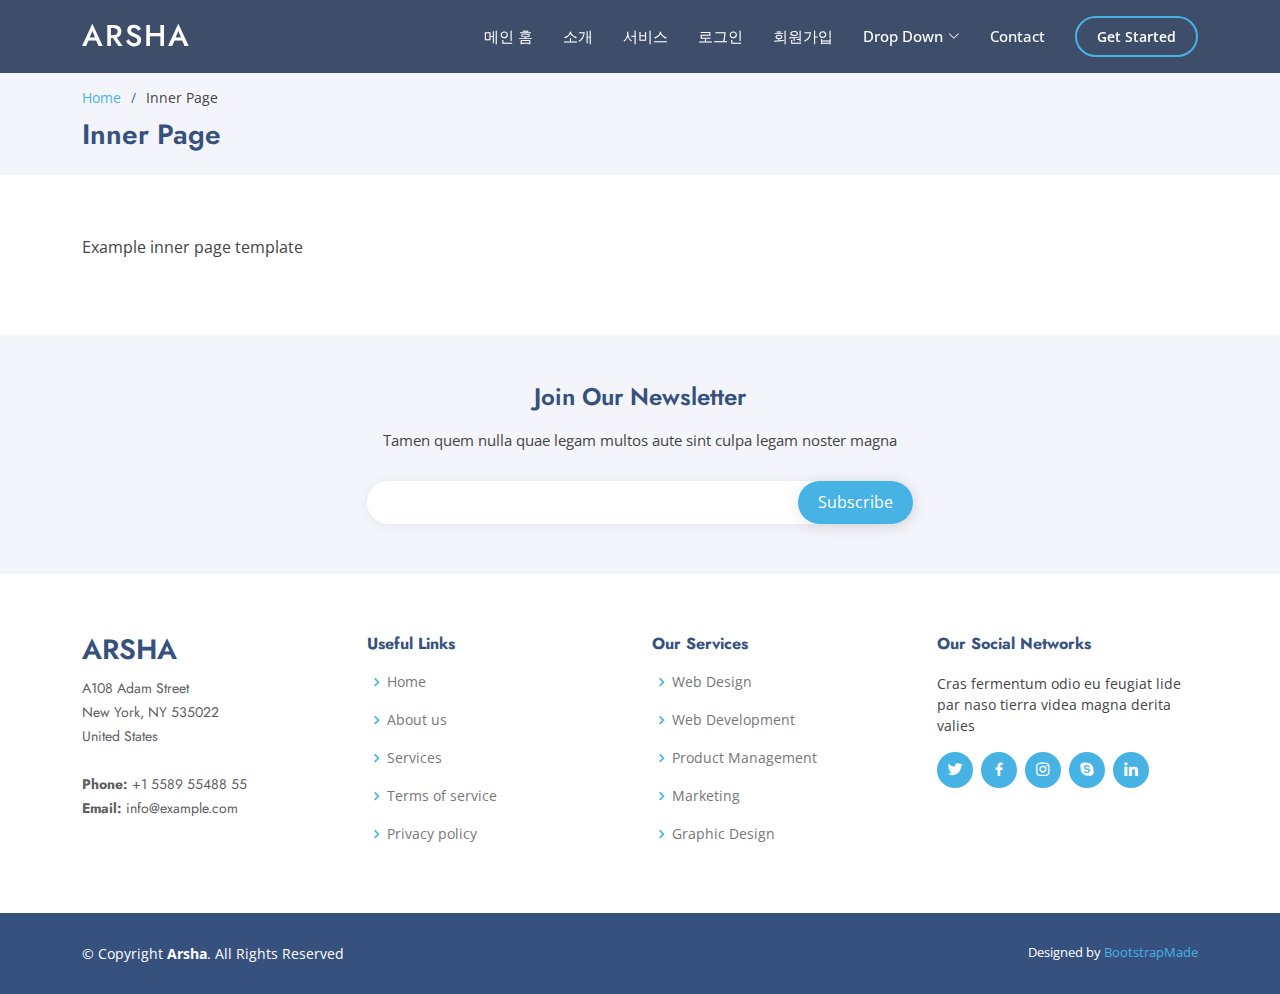
<file: src/main/resources/templates/inner-page.html>
<!DOCTYPE html>
<html lang="en">
<html xmlns:th="http://www.thymeleaf.org">
<head>
  <meta charset="utf-8">
  <meta content="width=device-width, initial-scale=1.0" name="viewport">

  <title>Inner Page - Arsha Bootstrap Template</title>
  <meta content="" name="description">
  <meta content="" name="keywords">

  <!-- Favicons -->
  <link href="../static/assets/img/favicon.png" rel="icon">
  <link href="../static/assets/img/apple-touch-icon.png" rel="apple-touch-icon">

  <!-- Google Fonts -->
  <link href="https://fonts.googleapis.com/css?family=Open+Sans:300,300i,400,400i,600,600i,700,700i|Jost:300,300i,400,400i,500,500i,600,600i,700,700i|Poppins:300,300i,400,400i,500,500i,600,600i,700,700i" rel="stylesheet">

  <!-- Vendor CSS Files -->
  <link href="../static/assets/vendor/aos/aos.css" rel="stylesheet">
  <link href="../static/assets/vendor/bootstrap/css/bootstrap.min.css" rel="stylesheet">
  <link href="../static/assets/vendor/bootstrap-icons/bootstrap-icons.css" rel="stylesheet">
  <link href="../static/assets/vendor/boxicons/css/boxicons.min.css" rel="stylesheet">
  <link href="../static/assets/vendor/glightbox/css/glightbox.min.css" rel="stylesheet">
  <link href="../static/assets/vendor/remixicon/remixicon.css" rel="stylesheet">
  <link href="../static/assets/vendor/swiper/swiper-bundle.min.css" rel="stylesheet">

  <!-- Template Main CSS File -->
  <link href="../static/assets/css/style.css" rel="stylesheet">

  <!-- =======================================================
  * Template Name: Arsha
  * Template URL: https://bootstrapmade.com/arsha-free-bootstrap-html-template-corporate/
  * Updated: Mar 17 2024 with Bootstrap v5.3.3
  * Author: BootstrapMade.com
  * License: https://bootstrapmade.com/license/
  ======================================================== -->
</head>

<body>

  <!-- ======= Header ======= -->
  <header id="header" class="fixed-top header-inner-pages">
    <div class="container d-flex align-items-center">

      <h1 class="logo me-auto"><a href="../static/index.html">Arsha</a></h1>
      <!-- Uncomment below if you prefer to use an image logo -->
      <!-- <a href="index.html" class="logo me-auto"><img src="assets/img/logo.png" alt="" class="img-fluid"></a>-->

      <nav id="navbar" class="navbar">
        <ul>
          <li><a class="nav-link scrollto " href="/home">메인 홈</a></li>
          <li><a class="nav-link scrollto" href="/about">소개</a></li>
          <li><a class="nav-link scrollto" href="#services">서비스</a></li>
          <li><a class="nav-link   scrollto" href="/login">로그인</a></li>
          <li><a class="nav-link scrollto" href="/singup">회원가입</a></li>
          <li class="dropdown"><a href="#"><span>Drop Down</span> <i class="bi bi-chevron-down"></i></a>
            <ul>
              <li><a href="#">Drop Down 1</a></li>
              <li class="dropdown"><a href="#"><span>Deep Drop Down</span> <i class="bi bi-chevron-right"></i></a>
                <ul>
                  <li><a href="#">Deep Drop Down 1</a></li>
                  <li><a href="#">Deep Drop Down 2</a></li>
                  <li><a href="#">Deep Drop Down 3</a></li>
                  <li><a href="#">Deep Drop Down 4</a></li>
                  <li><a href="#">Deep Drop Down 5</a></li>
                </ul>
              </li>
              <li><a href="#">Drop Down 2</a></li>
              <li><a href="#">Drop Down 3</a></li>
              <li><a href="#">Drop Down 4</a></li>
            </ul>
          </li>
          <li><a class="nav-link scrollto" href="#contact">Contact</a></li>
          <li><a class="getstarted scrollto" href="#about">Get Started</a></li>
        </ul>
        <i class="bi bi-list mobile-nav-toggle"></i>
      </nav><!-- .navbar -->

    </div>
  </header><!-- End Header -->

  <main id="main">

    <!-- ======= Breadcrumbs ======= -->
    <section id="breadcrumbs" class="breadcrumbs">
      <div class="container">

        <ol>
          <li><a href="../static/index.html">Home</a></li>
          <li>Inner Page</li>
        </ol>
        <h2>Inner Page</h2>

      </div>
    </section><!-- End Breadcrumbs -->

    <section class="inner-page">
      <div class="container">
        <p>
          Example inner page template
        </p>
      </div>
    </section>

  </main><!-- End #main -->

  <!-- ======= Footer ======= -->
  <footer id="footer">

    <div class="footer-newsletter">
      <div class="container">
        <div class="row justify-content-center">
          <div class="col-lg-6">
            <h4>Join Our Newsletter</h4>
            <p>Tamen quem nulla quae legam multos aute sint culpa legam noster magna</p>
            <form action="" method="post">
              <input type="email" name="email"><input type="submit" value="Subscribe">
            </form>
          </div>
        </div>
      </div>
    </div>

    <div class="footer-top">
      <div class="container">
        <div class="row">

          <div class="col-lg-3 col-md-6 footer-contact">
            <h3>Arsha</h3>
            <p>
              A108 Adam Street <br>
              New York, NY 535022<br>
              United States <br><br>
              <strong>Phone:</strong> +1 5589 55488 55<br>
              <strong>Email:</strong> info@example.com<br>
            </p>
          </div>

          <div class="col-lg-3 col-md-6 footer-links">
            <h4>Useful Links</h4>
            <ul>
              <li><i class="bx bx-chevron-right"></i> <a href="#">Home</a></li>
              <li><i class="bx bx-chevron-right"></i> <a href="#">About us</a></li>
              <li><i class="bx bx-chevron-right"></i> <a href="#">Services</a></li>
              <li><i class="bx bx-chevron-right"></i> <a href="#">Terms of service</a></li>
              <li><i class="bx bx-chevron-right"></i> <a href="#">Privacy policy</a></li>
            </ul>
          </div>

          <div class="col-lg-3 col-md-6 footer-links">
            <h4>Our Services</h4>
            <ul>
              <li><i class="bx bx-chevron-right"></i> <a href="#">Web Design</a></li>
              <li><i class="bx bx-chevron-right"></i> <a href="#">Web Development</a></li>
              <li><i class="bx bx-chevron-right"></i> <a href="#">Product Management</a></li>
              <li><i class="bx bx-chevron-right"></i> <a href="#">Marketing</a></li>
              <li><i class="bx bx-chevron-right"></i> <a href="#">Graphic Design</a></li>
            </ul>
          </div>

          <div class="col-lg-3 col-md-6 footer-links">
            <h4>Our Social Networks</h4>
            <p>Cras fermentum odio eu feugiat lide par naso tierra videa magna derita valies</p>
            <div class="social-links mt-3">
              <a href="#" class="twitter"><i class="bx bxl-twitter"></i></a>
              <a href="#" class="facebook"><i class="bx bxl-facebook"></i></a>
              <a href="#" class="instagram"><i class="bx bxl-instagram"></i></a>
              <a href="#" class="google-plus"><i class="bx bxl-skype"></i></a>
              <a href="#" class="linkedin"><i class="bx bxl-linkedin"></i></a>
            </div>
          </div>

        </div>
      </div>
    </div>

    <div class="container footer-bottom clearfix">
      <div class="copyright">
        &copy; Copyright <strong><span>Arsha</span></strong>. All Rights Reserved
      </div>
      <div class="credits">
        <!-- All the links in the footer should remain intact. -->
        <!-- You can delete the links only if you purchased the pro version. -->
        <!-- Licensing information: https://bootstrapmade.com/license/ -->
        <!-- Purchase the pro version with working PHP/AJAX contact form: https://bootstrapmade.com/arsha-free-bootstrap-html-template-corporate/ -->
        Designed by <a href="https://bootstrapmade.com/">BootstrapMade</a>
      </div>
    </div>
  </footer><!-- End Footer -->

  <div id="preloader"></div>
  <a href="#" class="back-to-top d-flex align-items-center justify-content-center"><i class="bi bi-arrow-up-short"></i></a>

  <!-- Vendor JS Files -->
  <script src="../static/assets/vendor/aos/aos.js"></script>
  <script src="../static/assets/vendor/bootstrap/js/bootstrap.bundle.min.js"></script>
  <script src="../static/assets/vendor/glightbox/js/glightbox.min.js"></script>
  <script src="../static/assets/vendor/isotope-layout/isotope.pkgd.min.js"></script>
  <script src="../static/assets/vendor/swiper/swiper-bundle.min.js"></script>
  <script src="../static/assets/vendor/waypoints/noframework.waypoints.js"></script>
  <script src="../static/assets/vendor/php-email-form/validate.js"></script>

  <!-- Template Main JS File -->
  <script src="../static/assets/js/main.js"></script>

</body>

</html>
</file>
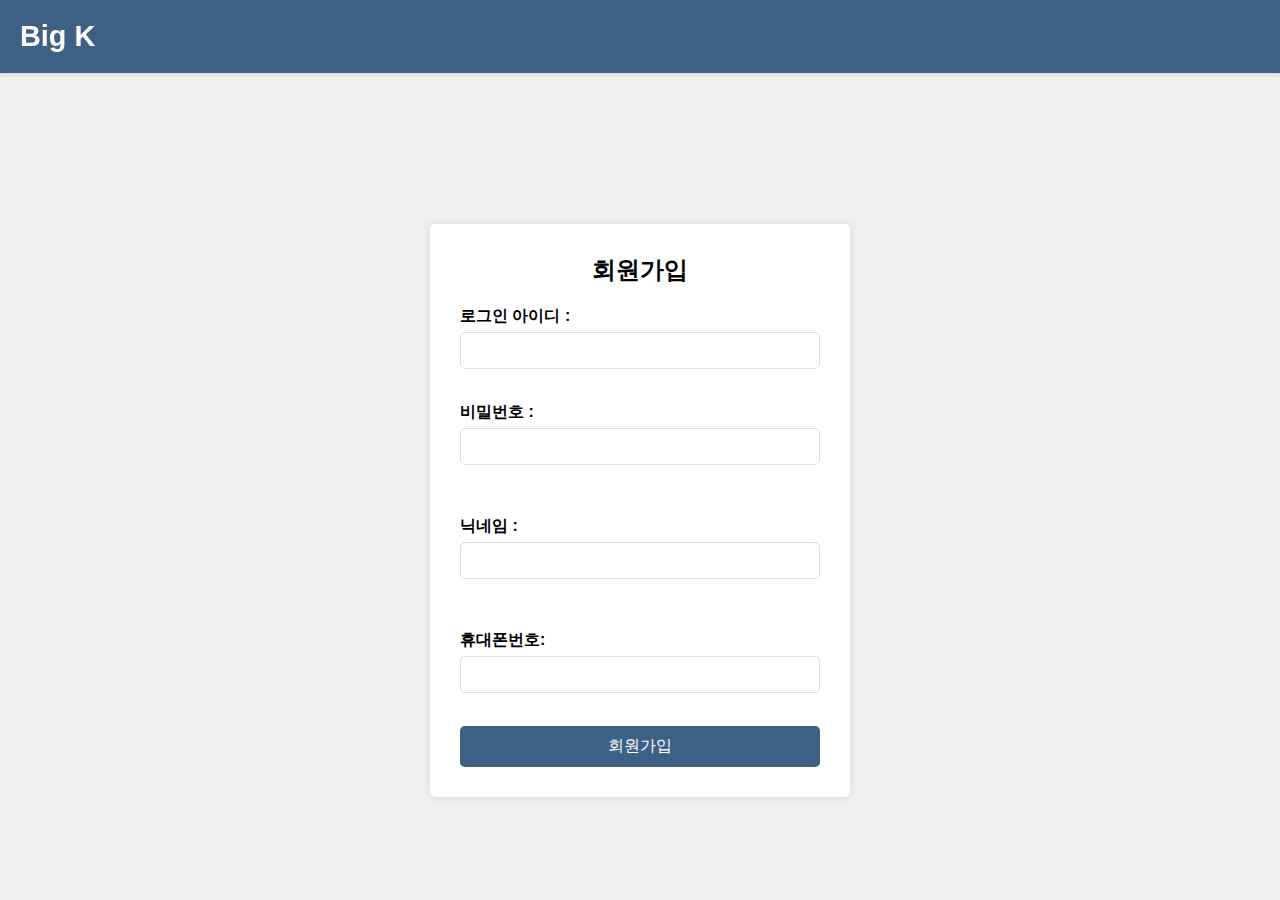
<file: src/main/resources/templates/join.html>
<!DOCTYPE html>
<html lang="ko">
<html xmlns:th="http://www.thymeleaf.org">
<head>
    <meta charset="UTF-8">
    <meta name="viewport" content="width=device-width, initial-scale=1.0">
    <title>회원가입</title>
    <style>
        body {
            font-family: Arial, sans-serif;
            margin: 0;
            display: flex;
            justify-content: center;
            align-items: center;
            height: 100vh;
            background-color: #f0f0f0;
        }
        .header {
            width: 100%;
            background-color: #3e6085;
            color: white;
            padding: 20px 0;
            text-align: center;
            box-shadow: 0 2px 4px rgba(0, 0, 0, 0.1);
            position: fixed;
            top: 0;
            left: 0;
            z-index: 1000;
            font-size: 1.2em;
            font-weight: bold;
        }
        .header .container {
            display: flex;
            justify-content: space-between;
            align-items: center;
            padding: 0 20px;
        }
        .header .logo {
            font-size: 1.5em;
            font-weight: bold;
            margin: 0;
        }
        .header .logo a {
            color: white;
            text-decoration: none;
        }

        #signup-container {
            background: white;
            padding: 30px;
            border-radius: 5px;
            box-shadow: 0 0 10px rgba(0, 0, 0, 0.1);
            width: 360px;
            text-align: center;
            margin-top: 120px; /* 헤더 높이 고려 */
        }
        h2 {
            margin-top: 0;
        }
        p {
            font-size: 0.9em;
            color: #888;
        }
        form {
            margin-top: 20px;
        }
        label {
            display: block;
            text-align: left;
            margin-bottom: 5px;
            font-weight: bold;
        }
        input[type="text"], input[type="password"], input[type="email"], input[type="tel"] {
            width: 100%;
            padding: 10px;
            margin-bottom: 15px;
            border: 1px solid #ddd;
            border-radius: 5px;
            box-sizing: border-box;
        }
        button {
            width: 100%;
            padding: 10px;
            background-color: #3e6085;
            border: none;
            color: white;
            font-size: 1em;
            border-radius: 5px;
            cursor: pointer;
        }
        button:hover {
            background-color: #3e6085;
        }
        .checkbox-container {
            display: flex;
            justify-content: flex-start;
            align-items: center;
            margin-bottom: 15px;
        }
        .checkbox-container label {
            margin: 0 10px 0 5px;
            font-weight: normal;
        }
    </style>
</head>
<body>
    <header class="header">
        <div class="container">
            <h1 class="logo"><a href="/home">Big K</a></h1>
        </div>
    </header>

    <div id="signup-container">
        <h2>회원가입</h2>
        <form id="signup-form" method="post" action="/join" th:object="${joinRequest}">
<!--            <label th:for="loginId">아이디(이메일):</label>-->
<!--            <input type="email" th:field="*{loginId}" th:errorclass="error-input">-->
<!--            <div class="error-class" th:errors="*{loginId}"></div>-->

<!--            <label for="password">패스워드:</label>-->
<!--            <input type="password" id="password" name="password" th:field="*{password}" th:errorclass="error-input"/>-->
<!--            <div class="error-class" th:errors="*{password}"></div>-->

<!--            <label for="name">이름:</label>-->
<!--            <input type="text" id="name" name="name" th:field="*{nickname}" th:errorclass="error-input"/>-->
<!--            <div class="error-class" th:errors="*{nickname}"></div>-->

<!--            <label for="phone">휴대폰번호:</label>-->
<!--            <input type="tel" id="phone" name="phone" required>-->
<!--            -->
<!--            <label>알림 서비스 수신 여부</label>-->
<!--            <div class="radio-container">-->
<!--                <label for="newsletter-yes">-->
<!--                    <input type="radio" id="newsletter-yes" name="newsletter" value="yes"> 예-->
<!--                </label>-->
<!--                <label for="newsletter-no">-->
<!--                    <input type="radio" id="newsletter-no" name="newsletter" value="no"> 아니오-->
<!--                </label>-->
<!--            </div>-->
            <div>
                <label th:for="loginId">로그인 아이디 : </label>
                <input type="email" th:field="*{loginId}" th:errorclass="error-input"/>
                <div class="error-class" th:errors="*{loginId}"></div>
            </div>
            <br/>
            <div>
                <label th:for="password">비밀번호 : </label>
                <input type="password" th:field="*{password}" th:errorclass="error-input"/>
                <div class="error-class" th:errors="*{password}"></div>
            </div>
            <br/>
            <br/>
            <div>
                <label th:for="nickname">닉네임 : </label>
                <input type="text" th:field="*{nickname}" th:errorclass="error-input"/>
                <div class="error-class" th:errors="*{nickname}"></div>
            </div>
            <br/>
            <br/>
            <div>
                <label th:for="phoneNumber">휴대폰번호:</label>
                <input type="tel" th:field="*{phoneNumber}" th:errorclass="error-input"/>
                <div class="error-class" th:errors="*{phoneNumber}"></div>
            </div>
            <br/>
            <button type="submit">회원가입</button>
        </form>
    </div>
</body>
</html>
</file>
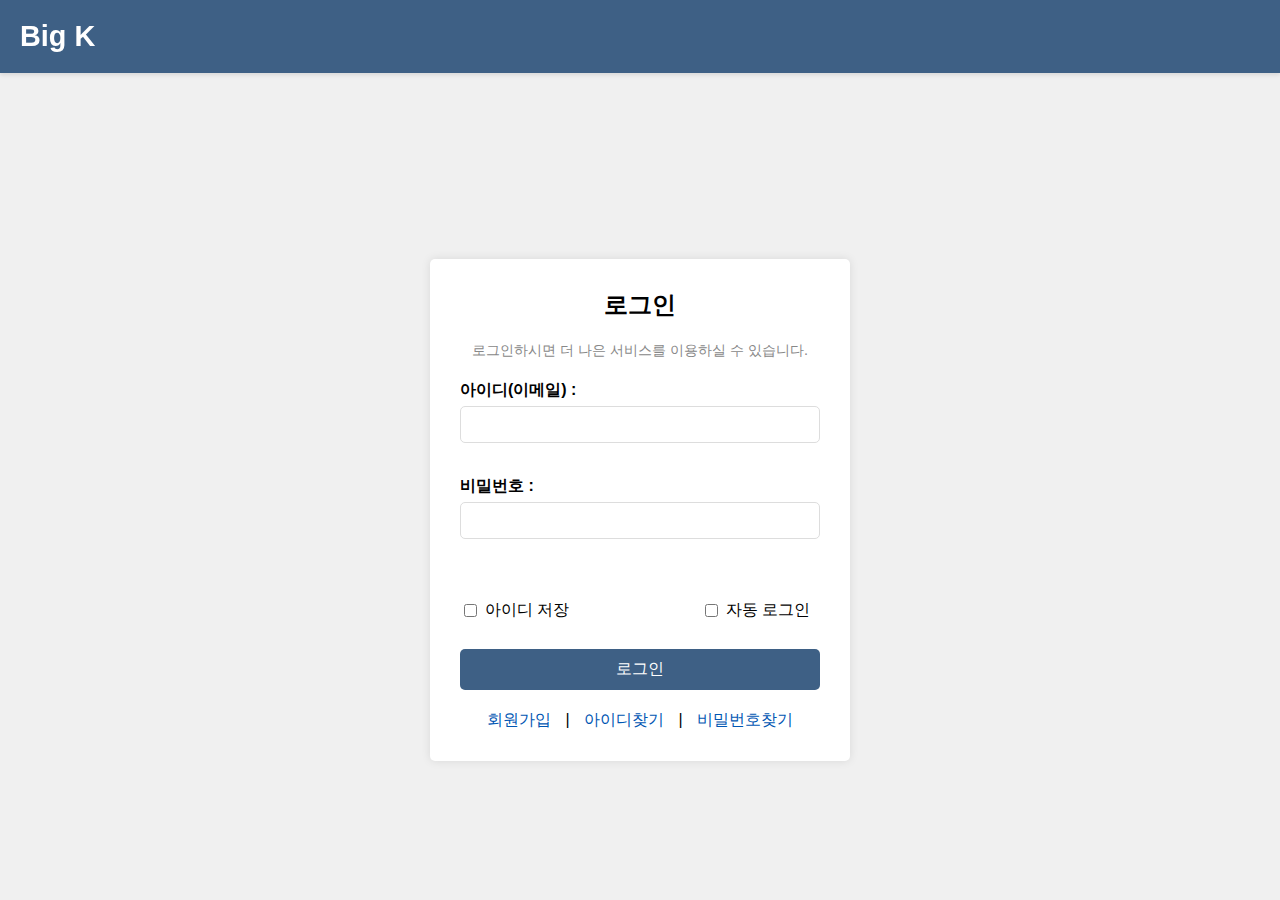
<file: src/main/resources/templates/login.html>
<!DOCTYPE html>
<html lang="ko" xmlns:th="http://www.thymeleaf.org">
<head>
    <meta charset="UTF-8">
    <meta name="viewport" content="width=device-width, initial-scale=1.0">
    <title>로그인</title>

</head>
<body>
    <header class="header">
        <div class="container">
            <h1 class="logo"><a href="/home">Big K</a></h1>
        </div>
    </header>

    <div id="login-container">
        <h2>로그인</h2>
        <p>로그인하시면 더 나은 서비스를 이용하실 수 있습니다.</p>
        <form id="login-form" th:method="post" action="/login" th:object="${loginRequest}">
<!--            <label for="email">아이디:</label>-->
<!--            <input type="email" id="email" name="email" required>-->
<!--            <label for="password">비밀번호:</label>-->
<!--            <input type="password" id="password" name="password" required>-->
<!--            <div class="options">-->
<!--                <div class="checkbox-container">-->
<!--                    <input type="checkbox" id="remember" name="remember">-->
<!--                    <label for="remember">아이디 저장</label>-->
<!--                </div>-->
<!--                <div class="checkbox-container">-->
<!--                    <input type="checkbox" id="auto-login" name="auto-login">-->
<!--                    <label for="auto-login">자동 로그인</label>-->
<!--                </div>-->
<!--            </div>-->
<!--            <button type="submit">로그인</button>-->
            <div>
                <label th:for="loginId">아이디(이메일) : </label>
                <input type="email" th:field="*{loginId}"/>
            </div>
            <br/>
            <div>
                <label th:for="password">비밀번호 : </label>
                <input type="password" th:field="*{password}"/>
            </div>
            <div th:if="${#fields.hasGlobalErrors()}">
                <br/>
                <div class="error-class" th:each="error : ${#fields.globalErrors()}" th:text="${error}" ></div>
            </div>
            <br/>
            <div class="options">
                <div class="checkbox-container">
                    <input type="checkbox" id="remember" name="remember">
                    <label for="remember">아이디 저장</label>
                </div>
                <div class="checkbox-container">
                    <input type="checkbox" id="auto-login" name="auto-login">
                    <label for="auto-login">자동 로그인</label>
                </div>
            </div>
            <br/>
            <button type="submit">로그인</button>
        </form>
        <div class="links">
            <a href="/join">회원가입</a> |
            <a href="#">아이디찾기</a> |
            <a href="#">비밀번호찾기</a>
        </div>
    </div>
</body>
</html>

<style>
    body {
        font-family: Arial, sans-serif;
        margin: 0;
        display: flex;
        justify-content: center;
        align-items: center;
        height: 100vh;
        background-color: #f0f0f0;
    }
    .header {
        width: 100%;
        background-color: #3e6085;
        color: white;
        padding: 20px 0;
        text-align: center;
        box-shadow: 0 2px 4px rgba(0, 0, 0, 0.1);
        position: fixed;
        top: 0;
        left: 0;
        z-index: 1000;
        font-size: 1.2em;
        font-weight: bold;
    }
    .header .container {
        display: flex;
        justify-content: space-between;
        align-items: center;
        padding: 0 20px;
    }
    .header .logo {
        font-size: 1.5em;
        font-weight: bold;
        margin: 0;
    }
    .header .logo a {
        color: white;
        text-decoration: none;
    }
    #login-container {
        background: white;
        padding: 30px;
        border-radius: 5px;
        box-shadow: 0 0 10px rgba(0, 0, 0, 0.1);
        width: 360px;
        text-align: center;
        margin-top: 120px; /* 헤더 높이 고려 */
    }
    h2 {
        margin-top: 0;
    }
    p {
        font-size: 0.9em;
        color: #888;
    }
    form {
        margin-top: 20px;
    }
    label {
        display: block;
        text-align: left;
        margin-bottom: 5px;
        font-weight: bold;
    }
    input[type="text"], input[type="password"], input[type="email"] {
        width: 100%;
        padding: 10px;
        margin-bottom: 15px;
        border: 1px solid #ddd;
        border-radius: 5px;
        box-sizing: border-box;
    }
    button {
        width: 100%;
        padding: 10px;
        background-color: #3e6085;
        border: none;
        color: white;
        font-size: 1em;
        border-radius: 5px;
        cursor: pointer;
    }
    button:hover {
        background-color: #004494;
    }
    .options {
        display: flex;
        justify-content: space-between;
        margin: 10px 0;
    }
    .links {
        margin-top: 20px;
    }
    .links a {
        color: #0056b3;
        text-decoration: none;
        margin: 0 10px;
    }
    .links a:hover {
        text-decoration: underline;
    }
    .checkbox-container {
        display: flex;
        justify-content: flex-start;
        align-items: center;
    }
    .checkbox-container label {
        margin: 0 10px 0 5px;
        font-weight: normal;
    }
</style>
</file>
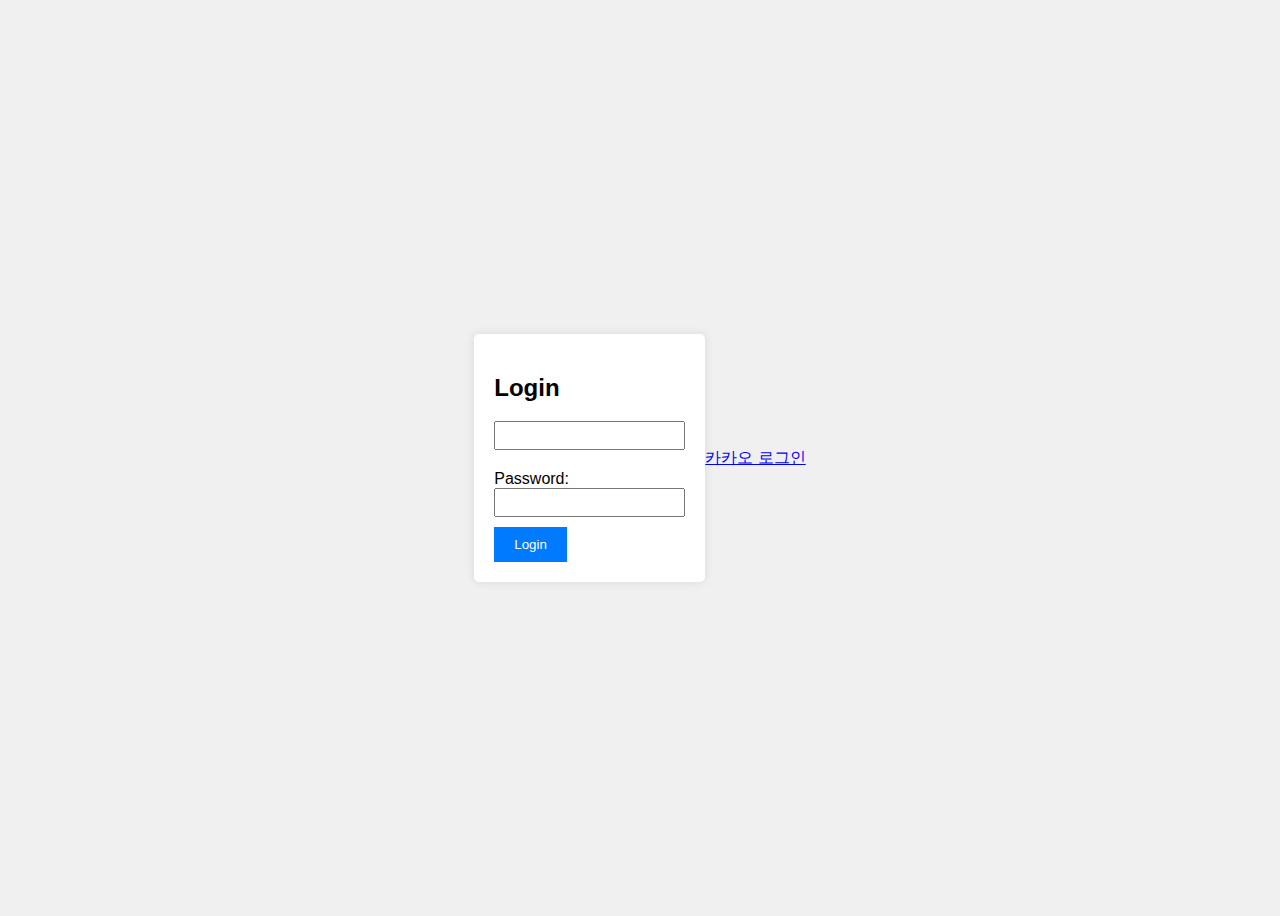
<file: src/main/resources/templates/oauth.html>
<!DOCTYPE html>
<html lang="en">
<head>
    <meta charset="UTF-8">
    <meta name="viewport" content="width=device-width, initial-scale=1.0">
    <title>Login Example</title>
    <style>
        .hidden {
            display: none;
        }
    </style>
</head>
<body>
    <div id="login-container">
        <h2>Login</h2>
        <form id="login-form">

            <input type="text" id="username" name="username" required><br>
            <label for="password">Password:</label>
            <input type="password" id="password" name="password" required><br>
            <button type="submit">Login</button>
        </form>
    </div>
    <div class="login-container">
        <a href="/oauth2/authorization/kakao">카카오 로그인</a>
    </div>
    <div id="logout-container" class="hidden">
        <h2>Welcome, <span id="user-name"></span>!</h2>
        <button id="logout-button">Logout</button>
    </div>
</body>

<style>
  body {
      font-family: Arial, sans-serif;
      display: flex;
      justify-content: center;
      align-items: center;
      height: 100vh;
      background-color: #f0f0f0;
  }

  #login-container, #logout-container {
      background: white;
      padding: 20px;
      border-radius: 5px;
      box-shadow: 0 0 10px rgba(0, 0, 0, 0.1);
  }

  label {
      display: block;
      margin-top: 10px;
  }

  input {
      margin-bottom: 10px;
      padding: 5px;
      width: 100%;
      box-sizing: border-box;
  }

  button {
      padding: 10px 20px;
      background-color: #007bff;
      border: none;
      color: white;
      cursor: pointer;
  }

  button:hover {
      background-color: #0056b3;
  }

  .hidden {
      display: none;
  }
</style>

</html>
</file>
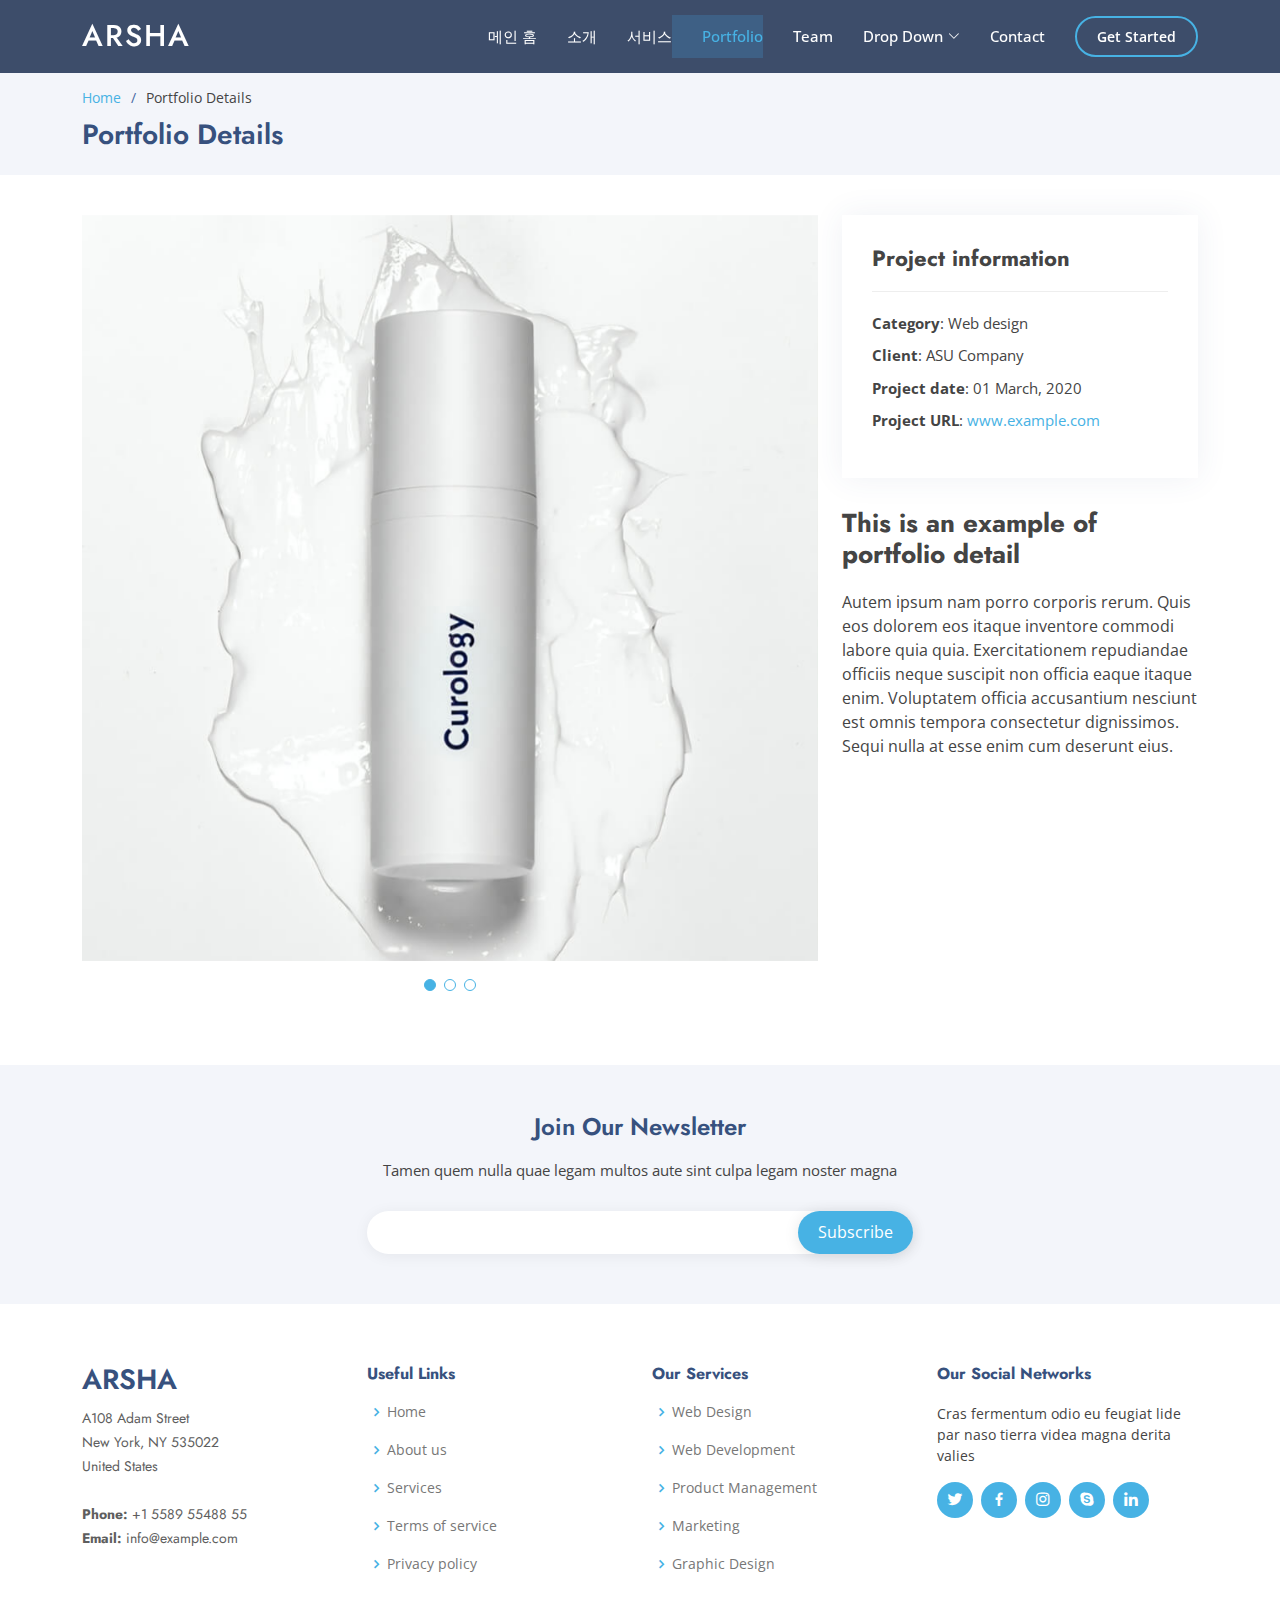
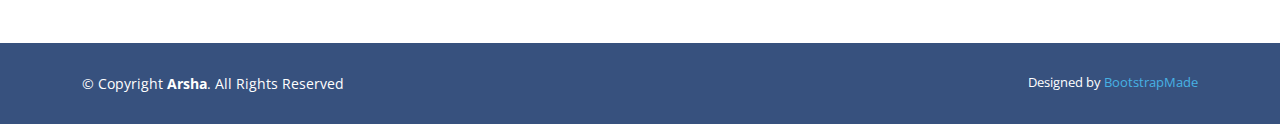
<file: src/main/resources/templates/portfolio-details.html>
<!DOCTYPE html>
<html lang="en">

<head>
  <meta charset="utf-8">
  <meta content="width=device-width, initial-scale=1.0" name="viewport">

  <title>Portfolio Details - Arsha Bootstrap Template</title>
  <meta content="" name="description">
  <meta content="" name="keywords">

  <!-- Favicons -->
  <link href="../static/assets/img/favicon.png" rel="icon">
  <link href="../static/assets/img/apple-touch-icon.png" rel="apple-touch-icon">

  <!-- Google Fonts -->
  <link href="https://fonts.googleapis.com/css?family=Open+Sans:300,300i,400,400i,600,600i,700,700i|Jost:300,300i,400,400i,500,500i,600,600i,700,700i|Poppins:300,300i,400,400i,500,500i,600,600i,700,700i" rel="stylesheet">

  <!-- Vendor CSS Files -->
  <link href="../static/assets/vendor/aos/aos.css" rel="stylesheet">
  <link href="../static/assets/vendor/bootstrap/css/bootstrap.min.css" rel="stylesheet">
  <link href="../static/assets/vendor/bootstrap-icons/bootstrap-icons.css" rel="stylesheet">
  <link href="../static/assets/vendor/boxicons/css/boxicons.min.css" rel="stylesheet">
  <link href="../static/assets/vendor/glightbox/css/glightbox.min.css" rel="stylesheet">
  <link href="../static/assets/vendor/remixicon/remixicon.css" rel="stylesheet">
  <link href="../static/assets/vendor/swiper/swiper-bundle.min.css" rel="stylesheet">

  <!-- Template Main CSS File -->
  <link href="../static/assets/css/style.css" rel="stylesheet">

  <!-- =======================================================
  * Template Name: Arsha
  * Template URL: https://bootstrapmade.com/arsha-free-bootstrap-html-template-corporate/
  * Updated: Mar 17 2024 with Bootstrap v5.3.3
  * Author: BootstrapMade.com
  * License: https://bootstrapmade.com/license/
  ======================================================== -->
</head>

<body>

  <!-- ======= Header ======= -->
  <header id="header" class="fixed-top header-inner-pages">
    <div class="container d-flex align-items-center">

      <h1 class="logo me-auto"><a href="../static/index.html">Arsha</a></h1>
      <!-- Uncomment below if you prefer to use an image logo -->
      <!-- <a href="index.html" class="logo me-auto"><img src="assets/img/logo.png" alt="" class="img-fluid"></a>-->

      <nav id="navbar" class="navbar">
        <ul>
          <li><a class="nav-link scrollto " href="/home">메인 홈</a></li>
          <li><a class="nav-link scrollto" href="/about">소개</a></li>
          <li><a class="nav-link scrollto" href="/services">서비스</a></li>
          <li><a class="nav-link  active scrollto" href="#portfolio">Portfolio</a></li>
          <li><a class="nav-link scrollto" href="#team">Team</a></li>
          <li class="dropdown"><a href="#"><span>Drop Down</span> <i class="bi bi-chevron-down"></i></a>
            <ul>
              <li><a href="#">Drop Down 1</a></li>
              <li class="dropdown"><a href="#"><span>Deep Drop Down</span> <i class="bi bi-chevron-right"></i></a>
                <ul>
                  <li><a href="#">Deep Drop Down 1</a></li>
                  <li><a href="#">Deep Drop Down 2</a></li>
                  <li><a href="#">Deep Drop Down 3</a></li>
                  <li><a href="#">Deep Drop Down 4</a></li>
                  <li><a href="#">Deep Drop Down 5</a></li>
                </ul>
              </li>
              <li><a href="#">Drop Down 2</a></li>
              <li><a href="#">Drop Down 3</a></li>
              <li><a href="#">Drop Down 4</a></li>
            </ul>
          </li>
          <li><a class="nav-link scrollto" href="#contact">Contact</a></li>
          <li><a class="getstarted scrollto" href="#about">Get Started</a></li>
        </ul>
        <i class="bi bi-list mobile-nav-toggle"></i>
      </nav><!-- .navbar -->

    </div>
  </header><!-- End Header -->

  <main id="main">

    <!-- ======= Breadcrumbs ======= -->
    <section id="breadcrumbs" class="breadcrumbs">
      <div class="container">

        <ol>
          <li><a href="../static/index.html">Home</a></li>
          <li>Portfolio Details</li>
        </ol>
        <h2>Portfolio Details</h2>

      </div>
    </section><!-- End Breadcrumbs -->

    <!-- ======= Portfolio Details Section ======= -->
    <section id="portfolio-details" class="portfolio-details">
      <div class="container">

        <div class="row gy-4">

          <div class="col-lg-8">
            <div class="portfolio-details-slider swiper">
              <div class="swiper-wrapper align-items-center">

                <div class="swiper-slide">
                  <img src="../static/assets/img/portfolio/portfolio-1.jpg" alt="">
                </div>

                <div class="swiper-slide">
                  <img src="../static/assets/img/portfolio/portfolio-2.jpg" alt="">
                </div>

                <div class="swiper-slide">
                  <img src="../static/assets/img/portfolio/portfolio-3.jpg" alt="">
                </div>

              </div>
              <div class="swiper-pagination"></div>
            </div>
          </div>

          <div class="col-lg-4">
            <div class="portfolio-info">
              <h3>Project information</h3>
              <ul>
                <li><strong>Category</strong>: Web design</li>
                <li><strong>Client</strong>: ASU Company</li>
                <li><strong>Project date</strong>: 01 March, 2020</li>
                <li><strong>Project URL</strong>: <a href="#">www.example.com</a></li>
              </ul>
            </div>
            <div class="portfolio-description">
              <h2>This is an example of portfolio detail</h2>
              <p>
                Autem ipsum nam porro corporis rerum. Quis eos dolorem eos itaque inventore commodi labore quia quia. Exercitationem repudiandae officiis neque suscipit non officia eaque itaque enim. Voluptatem officia accusantium nesciunt est omnis tempora consectetur dignissimos. Sequi nulla at esse enim cum deserunt eius.
              </p>
            </div>
          </div>

        </div>

      </div>
    </section><!-- End Portfolio Details Section -->

  </main><!-- End #main -->

  <!-- ======= Footer ======= -->
  <footer id="footer">

    <div class="footer-newsletter">
      <div class="container">
        <div class="row justify-content-center">
          <div class="col-lg-6">
            <h4>Join Our Newsletter</h4>
            <p>Tamen quem nulla quae legam multos aute sint culpa legam noster magna</p>
            <form action="" method="post">
              <input type="email" name="email"><input type="submit" value="Subscribe">
            </form>
          </div>
        </div>
      </div>
    </div>

    <div class="footer-top">
      <div class="container">
        <div class="row">

          <div class="col-lg-3 col-md-6 footer-contact">
            <h3>Arsha</h3>
            <p>
              A108 Adam Street <br>
              New York, NY 535022<br>
              United States <br><br>
              <strong>Phone:</strong> +1 5589 55488 55<br>
              <strong>Email:</strong> info@example.com<br>
            </p>
          </div>

          <div class="col-lg-3 col-md-6 footer-links">
            <h4>Useful Links</h4>
            <ul>
              <li><i class="bx bx-chevron-right"></i> <a href="#">Home</a></li>
              <li><i class="bx bx-chevron-right"></i> <a href="#">About us</a></li>
              <li><i class="bx bx-chevron-right"></i> <a href="#">Services</a></li>
              <li><i class="bx bx-chevron-right"></i> <a href="#">Terms of service</a></li>
              <li><i class="bx bx-chevron-right"></i> <a href="#">Privacy policy</a></li>
            </ul>
          </div>

          <div class="col-lg-3 col-md-6 footer-links">
            <h4>Our Services</h4>
            <ul>
              <li><i class="bx bx-chevron-right"></i> <a href="#">Web Design</a></li>
              <li><i class="bx bx-chevron-right"></i> <a href="#">Web Development</a></li>
              <li><i class="bx bx-chevron-right"></i> <a href="#">Product Management</a></li>
              <li><i class="bx bx-chevron-right"></i> <a href="#">Marketing</a></li>
              <li><i class="bx bx-chevron-right"></i> <a href="#">Graphic Design</a></li>
            </ul>
          </div>

          <div class="col-lg-3 col-md-6 footer-links">
            <h4>Our Social Networks</h4>
            <p>Cras fermentum odio eu feugiat lide par naso tierra videa magna derita valies</p>
            <div class="social-links mt-3">
              <a href="#" class="twitter"><i class="bx bxl-twitter"></i></a>
              <a href="#" class="facebook"><i class="bx bxl-facebook"></i></a>
              <a href="#" class="instagram"><i class="bx bxl-instagram"></i></a>
              <a href="#" class="google-plus"><i class="bx bxl-skype"></i></a>
              <a href="#" class="linkedin"><i class="bx bxl-linkedin"></i></a>
            </div>
          </div>

        </div>
      </div>
    </div>

    <div class="container footer-bottom clearfix">
      <div class="copyright">
        &copy; Copyright <strong><span>Arsha</span></strong>. All Rights Reserved
      </div>
      <div class="credits">
        <!-- All the links in the footer should remain intact. -->
        <!-- You can delete the links only if you purchased the pro version. -->
        <!-- Licensing information: https://bootstrapmade.com/license/ -->
        <!-- Purchase the pro version with working PHP/AJAX contact form: https://bootstrapmade.com/arsha-free-bootstrap-html-template-corporate/ -->
        Designed by <a href="https://bootstrapmade.com/">BootstrapMade</a>
      </div>
    </div>
  </footer><!-- End Footer -->

  <div id="preloader"></div>
  <a href="#" class="back-to-top d-flex align-items-center justify-content-center"><i class="bi bi-arrow-up-short"></i></a>

  <!-- Vendor JS Files -->
  <script src="../static/assets/vendor/aos/aos.js"></script>
  <script src="../static/assets/vendor/bootstrap/js/bootstrap.bundle.min.js"></script>
  <script src="../static/assets/vendor/glightbox/js/glightbox.min.js"></script>
  <script src="../static/assets/vendor/isotope-layout/isotope.pkgd.min.js"></script>
  <script src="../static/assets/vendor/swiper/swiper-bundle.min.js"></script>
  <script src="../static/assets/vendor/waypoints/noframework.waypoints.js"></script>
  <script src="../static/assets/vendor/php-email-form/validate.js"></script>

  <!-- Template Main JS File -->
  <script src="../static/assets/js/main.js"></script>

</body>

</html>
</file>
<file: src/main/resources/static/assets/css/style.css>
/**
* Template Name: Arsha
* Template URL: https://bootstrapmade.com/arsha-free-bootstrap-html-template-corporate/
* Updated: Mar 17 2024 with Bootstrap v5.3.3
* Author: BootstrapMade.com
* License: https://bootstrapmade.com/license/
*/

/*--------------------------------------------------------------
# General
--------------------------------------------------------------*/
body {
  font-family: "Open Sans", sans-serif;
  color: #444444;
}

a {
  color: #47b2e4;
  text-decoration: none;
}

a:hover {
  color: #73c5eb;
  text-decoration: none;
}

h1,
h2,
h3,
h4,
h5,
h6 {
  font-family: "Jost", sans-serif;
}

/*--------------------------------------------------------------
# Preloader
--------------------------------------------------------------*/
#preloader {
  position: fixed;
  top: 0;
  left: 0;
  right: 0;
  bottom: 0;
  z-index: 9999;
  overflow: hidden;
  background: #37517e;
}

#preloader:before {
  content: "";
  position: fixed;
  top: calc(50% - 30px);
  left: calc(50% - 30px);
  border: 6px solid #37517e;
  border-top-color: #fff;
  border-bottom-color: #fff;
  border-radius: 50%;
  width: 60px;
  height: 60px;
  animation: animate-preloader 1s linear infinite;
}

@keyframes animate-preloader {
  0% {
    transform: rotate(0deg);
  }

  100% {
    transform: rotate(360deg);
  }
}

/*--------------------------------------------------------------
# Back to top button
--------------------------------------------------------------*/
.back-to-top {
  position: fixed;
  visibility: hidden;
  opacity: 0;
  right: 15px;
  bottom: 15px;
  z-index: 996;
  background: #47b2e4;
  width: 40px;
  height: 40px;
  border-radius: 50px;
  transition: all 0.4s;
}

.back-to-top i {
  font-size: 24px;
  color: #fff;
  line-height: 0;
}

.back-to-top:hover {
  background: #6bc1e9;
  color: #fff;
}

.back-to-top.active {
  visibility: visible;
  opacity: 1;
}

/*--------------------------------------------------------------
# Header
--------------------------------------------------------------*/
#header {
  transition: all 0.5s;
  z-index: 997;
  padding: 15px 0;
}

#header.header-scrolled,
#header.header-inner-pages {
  background: rgba(40, 58, 90, 0.9);
}

#header .logo {
  font-size: 30px;
  margin: 0;
  padding: 0;
  line-height: 1;
  font-weight: 500;
  letter-spacing: 2px;
  text-transform: uppercase;
}

#header .logo a {
  color: #fff;
}

#header .logo img {
  max-height: 40px;
}

/*--------------------------------------------------------------
# Navigation Menu
--------------------------------------------------------------*/
/**
* Desktop Navigation 
*/
.navbar {
  padding: 0;
}

.navbar ul {
  margin: 0;
  padding: 0;
  display: flex;
  list-style: none;
  align-items: center;
}

.navbar li {
  position: relative;
}

.navbar a,
.navbar a:focus {
  display: flex;
  align-items: center;
  justify-content: space-between;
  padding: 10px 0 10px 30px;
  font-size: 15px;
  font-weight: 500;
  color: #fff;
  white-space: nowrap;
  transition: 0.3s;
}

.navbar a i,
.navbar a:focus i {
  font-size: 12px;
  line-height: 0;
  margin-left: 5px;
}

.navbar a:hover,
.navbar .active,
.navbar .active:focus,
.navbar li:hover>a {
  color: #47b2e4;
}

.navbar .getstarted,
.navbar .getstarted:focus {
  padding: 8px 20px;
  margin-left: 30px;
  border-radius: 50px;
  color: #fff;
  font-size: 14px;
  border: 2px solid #47b2e4;
  font-weight: 600;
}

.navbar .getstarted:hover,
.navbar .getstarted:focus:hover {
  color: #fff;
  background: #31a9e1;
}

.navbar .dropdown ul {
  display: block;
  position: absolute;
  left: 14px;
  top: calc(100% + 30px);
  margin: 0;
  padding: 10px 0;
  z-index: 99;
  opacity: 0;
  visibility: hidden;
  background: #fff;
  box-shadow: 0px 0px 30px rgba(127, 137, 161, 0.25);
  transition: 0.3s;
  border-radius: 4px;
}

.navbar .dropdown ul li {
  min-width: 200px;
}

.navbar .dropdown ul a {
  padding: 10px 20px;
  font-size: 14px;
  text-transform: none;
  font-weight: 500;
  color: #0c3c53;
}

.navbar .dropdown ul a i {
  font-size: 12px;
}

.navbar .dropdown ul a:hover,
.navbar .dropdown ul .active:hover,
.navbar .dropdown ul li:hover>a {
  color: #47b2e4;
}

.navbar .dropdown:hover>ul {
  opacity: 1;
  top: 100%;
  visibility: visible;
}

.navbar .dropdown .dropdown ul {
  top: 0;
  left: calc(100% - 30px);
  visibility: hidden;
}

.navbar .dropdown .dropdown:hover>ul {
  opacity: 1;
  top: 0;
  left: 100%;
  visibility: visible;
}

@media (max-width: 1366px) {
  .navbar .dropdown .dropdown ul {
    left: -90%;
  }

  .navbar .dropdown .dropdown:hover>ul {
    left: -100%;
  }
}

/**
* Mobile Navigation 
*/
.mobile-nav-toggle {
  color: #fff;
  font-size: 28px;
  cursor: pointer;
  display: none;
  line-height: 0;
  transition: 0.5s;
}

.mobile-nav-toggle.bi-x {
  color: #fff;
}

@media (max-width: 991px) {
  .mobile-nav-toggle {
    display: block;
  }

  .navbar ul {
    display: none;
  }
}

.navbar-mobile {
  position: fixed;
  overflow: hidden;
  top: 0;
  right: 0;
  left: 0;
  bottom: 0;
  background: rgba(40, 58, 90, 0.9);
  transition: 0.3s;
  z-index: 999;
}

.navbar-mobile .mobile-nav-toggle {
  position: absolute;
  top: 15px;
  right: 15px;
}

.navbar-mobile ul {
  display: block;
  position: absolute;
  top: 55px;
  right: 15px;
  bottom: 15px;
  left: 15px;
  padding: 10px 0;
  border-radius: 10px;
  background-color: #fff;
  overflow-y: auto;
  transition: 0.3s;
}

.navbar-mobile a,
.navbar-mobile a:focus {
  padding: 10px 20px;
  font-size: 15px;
  color: #37517e;
}

.navbar-mobile a:hover,
.navbar-mobile .active,
.navbar-mobile li:hover>a {
  color: #47b2e4;
}

.navbar-mobile .getstarted,
.navbar-mobile .getstarted:focus {
  margin: 15px;
  color: #37517e;
}

.navbar-mobile .dropdown ul {
  position: static;
  display: none;
  margin: 10px 20px;
  padding: 10px 0;
  z-index: 99;
  opacity: 1;
  visibility: visible;
  background: #fff;
  box-shadow: 0px 0px 30px rgba(127, 137, 161, 0.25);
}

.navbar-mobile .dropdown ul li {
  min-width: 200px;
}

.navbar-mobile .dropdown ul a {
  padding: 10px 20px;
}

.navbar-mobile .dropdown ul a i {
  font-size: 12px;
}

.navbar-mobile .dropdown ul a:hover,
.navbar-mobile .dropdown ul .active:hover,
.navbar-mobile .dropdown ul li:hover>a {
  color: #47b2e4;
}

.navbar-mobile .dropdown>.dropdown-active {
  display: block;
  visibility: visible !important;
}

/*--------------------------------------------------------------
# Hero Section
--------------------------------------------------------------*/
#hero {
  width: 100%;
  height: 80vh;
  background: #37517e;
}

#hero .container {
  padding-top: 72px;
}

#hero h1 {
  margin: 0 0 10px 0;
  font-size: 48px;
  font-weight: 700;
  line-height: 56px;
  color: #fff;
}

#hero h2 {
  color: rgba(255, 255, 255, 0.6);
  margin-bottom: 50px;
  font-size: 24px;
}

#hero .btn-get-started {
  font-family: "Jost", sans-serif;
  font-weight: 500;
  font-size: 16px;
  letter-spacing: 1px;
  display: inline-block;
  padding: 10px 28px 11px 28px;
  border-radius: 50px;
  transition: 0.5s;
  margin: 10px 0 0 0;
  color: #fff;
  background: #47b2e4;
}

#hero .btn-get-started:hover {
  background: #209dd8;
}

#hero .btn-watch-video {
  font-size: 16px;
  display: flex;
  align-items: center;
  transition: 0.5s;
  margin: 10px 0 0 25px;
  color: #fff;
  line-height: 1;
}

#hero .btn-watch-video i {
  line-height: 0;
  color: #fff;
  font-size: 32px;
  transition: 0.3s;
  margin-right: 8px;
}

#hero .btn-watch-video:hover i {
  color: #47b2e4;
}

#hero .animated {
  animation: up-down 2s ease-in-out infinite alternate-reverse both;
}

@media (max-width: 991px) {
  #hero {
    height: 100vh;
    text-align: center;
  }

  #hero .animated {
    animation: none;
  }

  #hero .hero-img {
    text-align: center;
  }

  #hero .hero-img img {
    width: 50%;
  }
}

@media (max-width: 768px) {
  #hero h1 {
    font-size: 28px;
    line-height: 36px;
  }

  #hero h2 {
    font-size: 18px;
    line-height: 24px;
    margin-bottom: 30px;
  }

  #hero .hero-img img {
    width: 70%;
  }
}

@media (max-width: 575px) {
  #hero .hero-img img {
    width: 80%;
  }

  #hero .btn-get-started {
    font-size: 16px;
    padding: 10px 24px 11px 24px;
  }
}

@keyframes up-down {
  0% {
    transform: translateY(10px);
  }

  100% {
    transform: translateY(-10px);
  }
}

/*--------------------------------------------------------------
# Sections General
--------------------------------------------------------------*/
section {
  padding: 60px 0;
  overflow: hidden;
}

.section-bg {
  background-color: #f3f5fa;
}

.section-title {
  text-align: center;
  padding-bottom: 30px;
}

.section-title h2 {
  font-size: 32px;
  font-weight: bold;
  text-transform: uppercase;
  margin-bottom: 20px;
  padding-bottom: 20px;
  position: relative;
  color: #37517e;
}

.section-title h2::before {
  content: "";
  position: absolute;
  display: block;
  width: 120px;
  height: 1px;
  background: #ddd;
  bottom: 1px;
  left: calc(50% - 60px);
}

.section-title h2::after {
  content: "";
  position: absolute;
  display: block;
  width: 40px;
  height: 3px;
  background: #47b2e4;
  bottom: 0;
  left: calc(50% - 20px);
}

.section-title p {
  margin-bottom: 0;
}

/*--------------------------------------------------------------
# Clients
--------------------------------------------------------------*/
.clients {
  padding: 12px 0;
  text-align: center;
}

.clients img {
  max-width: 45%;
  transition: all 0.4s ease-in-out;
  display: inline-block;
  padding: 15px 0;
  filter: grayscale(100);
}

.clients img:hover {
  filter: none;
  transform: scale(1.1);
}

@media (max-width: 768px) {
  .clients img {
    max-width: 40%;
  }
}

/*--------------------------------------------------------------
# About Us
--------------------------------------------------------------*/
.about .content h3 {
  font-weight: 600;
  font-size: 26px;
}

.about .content ul {
  list-style: none;
  padding: 0;
}

.about .content ul li {
  padding-left: 28px;
  position: relative;
}

.about .content ul li+li {
  margin-top: 10px;
}

.about .content ul i {
  position: absolute;
  left: 0;
  top: 2px;
  font-size: 20px;
  color: #47b2e4;
  line-height: 1;
}

.about .content p:last-child {
  margin-bottom: 0;
}

.about .content .btn-learn-more {
  font-family: "Poppins", sans-serif;
  font-weight: 500;
  font-size: 14px;
  letter-spacing: 1px;
  display: inline-block;
  padding: 12px 32px;
  border-radius: 4px;
  transition: 0.3s;
  line-height: 1;
  color: #47b2e4;
  animation-delay: 0.8s;
  margin-top: 6px;
  border: 2px solid #47b2e4;
}

.about .content .btn-learn-more:hover {
  background: #47b2e4;
  color: #fff;
  text-decoration: none;
}

/*--------------------------------------------------------------
# Why Us
--------------------------------------------------------------*/
.why-us .content {
  padding: 60px 100px 0 100px;
}

.why-us .content h3 {
  font-weight: 400;
  font-size: 34px;
  color: #37517e;
}

.why-us .content h4 {
  font-size: 20px;
  font-weight: 700;
  margin-top: 5px;
}

.why-us .content p {
  font-size: 15px;
  color: #848484;
}

.why-us .img {
  background-size: contain;
  background-repeat: no-repeat;
  background-position: center center;
}

.why-us .accordion-list {
  padding: 0 100px 60px 100px;
}

.why-us .accordion-list ul {
  padding: 0;
  list-style: none;
}

.why-us .accordion-list li+li {
  margin-top: 15px;
}

.why-us .accordion-list li {
  padding: 20px;
  background: #fff;
  border-radius: 4px;
}

.why-us .accordion-list a {
  display: block;
  position: relative;
  font-family: "Poppins", sans-serif;
  font-size: 16px;
  line-height: 24px;
  font-weight: 500;
  padding-right: 30px;
  outline: none;
  cursor: pointer;
}

.why-us .accordion-list span {
  color: #47b2e4;
  font-weight: 600;
  font-size: 18px;
  padding-right: 10px;
}

.why-us .accordion-list i {
  font-size: 24px;
  position: absolute;
  right: 0;
  top: 0;
}

.why-us .accordion-list p {
  margin-bottom: 0;
  padding: 10px 0 0 0;
}

.why-us .accordion-list .icon-show {
  display: none;
}

.why-us .accordion-list a.collapsed {
  color: #343a40;
}

.why-us .accordion-list a.collapsed:hover {
  color: #47b2e4;
}

.why-us .accordion-list a.collapsed .icon-show {
  display: inline-block;
}

.why-us .accordion-list a.collapsed .icon-close {
  display: none;
}

@media (max-width: 1024px) {

  .why-us .content,
  .why-us .accordion-list {
    padding-left: 0;
    padding-right: 0;
  }
}

@media (max-width: 992px) {
  .why-us .img {
    min-height: 400px;
  }

  .why-us .content {
    padding-top: 30px;
  }

  .why-us .accordion-list {
    padding-bottom: 30px;
  }
}

@media (max-width: 575px) {
  .why-us .img {
    min-height: 200px;
  }
}

/*--------------------------------------------------------------
# Skills
--------------------------------------------------------------*/
.skills .content h3 {
  font-weight: 700;
  font-size: 32px;
  color: #37517e;
  font-family: "Poppins", sans-serif;
}

.skills .content ul {
  list-style: none;
  padding: 0;
}

.skills .content ul li {
  padding-bottom: 10px;
}

.skills .content ul i {
  font-size: 20px;
  padding-right: 4px;
  color: #47b2e4;
}

.skills .content p:last-child {
  margin-bottom: 0;
}

.skills .progress {
  height: 60px;
  display: block;
  background: none;
  border-radius: 0;
}

.skills .progress .skill {
  padding: 0;
  margin: 0 0 6px 0;
  text-transform: uppercase;
  display: block;
  font-weight: 600;
  font-family: "Poppins", sans-serif;
  color: #37517e;
}

.skills .progress .skill .val {
  float: right;
  font-style: normal;
}

.skills .progress-bar-wrap {
  background: #e8edf5;
  height: 10px;
}

.skills .progress-bar {
  width: 1px;
  height: 10px;
  transition: 0.9s;
  background-color: #4668a2;
}

/*--------------------------------------------------------------
# Services
--------------------------------------------------------------*/
.services .icon-box {
  box-shadow: 0px 0 25px 0 rgba(0, 0, 0, 0.1);
  padding: 50px 30px;
  transition: all ease-in-out 0.4s;
  background: #fff;
}

.services .icon-box .icon {
  margin-bottom: 10px;
}

.services .icon-box .icon i {
  color: #47b2e4;
  font-size: 36px;
  transition: 0.3s;
}

.services .icon-box h4 {
  font-weight: 500;
  margin-bottom: 15px;
  font-size: 24px;
}

.services .icon-box h4 a {
  color: #37517e;
  transition: ease-in-out 0.3s;
}

.services .icon-box p {
  line-height: 24px;
  font-size: 14px;
  margin-bottom: 0;
}

.services .icon-box:hover {
  transform: translateY(-10px);
}

.services .icon-box:hover h4 a {
  color: #47b2e4;
}

/*--------------------------------------------------------------
# Cta
--------------------------------------------------------------*/
.cta {
  background: linear-gradient(rgba(40, 58, 90, 0.9), rgba(40, 58, 90, 0.9)), url("../img/cta-bg.jpg") fixed center center;
  background-size: cover;
  padding: 120px 0;
}

.cta h3 {
  color: #fff;
  font-size: 28px;
  font-weight: 700;
}

.cta p {
  color: #fff;
}

.cta .cta-btn {
  font-family: "Jost", sans-serif;
  font-weight: 500;
  font-size: 16px;
  letter-spacing: 1px;
  display: inline-block;
  padding: 12px 40px;
  border-radius: 50px;
  transition: 0.5s;
  margin: 10px;
  border: 2px solid #fff;
  color: #fff;
}

.cta .cta-btn:hover {
  background: #47b2e4;
  border: 2px solid #47b2e4;
}

@media (max-width: 1024px) {
  .cta {
    background-attachment: scroll;
  }
}

@media (min-width: 769px) {
  .cta .cta-btn-container {
    display: flex;
    align-items: center;
    justify-content: flex-end;
  }
}

/*--------------------------------------------------------------
# Portfolio
--------------------------------------------------------------*/
.portfolio #portfolio-flters {
  list-style: none;
  margin-bottom: 20px;
}

.portfolio #portfolio-flters li {
  cursor: pointer;
  display: inline-block;
  margin: 10px 5px;
  font-size: 15px;
  font-weight: 500;
  line-height: 1;
  color: #444444;
  transition: all 0.3s;
  padding: 8px 20px;
  border-radius: 50px;
  font-family: "Poppins", sans-serif;
}

.portfolio #portfolio-flters li:hover,
.portfolio #portfolio-flters li.filter-active {
  background: #47b2e4;
  color: #fff;
}

.portfolio .portfolio-item {
  margin-bottom: 30px;
}

.portfolio .portfolio-item .portfolio-img {
  overflow: hidden;
}

.portfolio .portfolio-item .portfolio-img img {
  transition: all 0.6s;
}

.portfolio .portfolio-item .portfolio-info {
  opacity: 0;
  position: absolute;
  left: 15px;
  bottom: 0;
  z-index: 3;
  right: 15px;
  transition: all 0.3s;
  background: rgba(55, 81, 126, 0.8);
  padding: 10px 15px;
}

.portfolio .portfolio-item .portfolio-info h4 {
  font-size: 18px;
  color: #fff;
  font-weight: 600;
  color: #fff;
  margin-bottom: 0px;
}

.portfolio .portfolio-item .portfolio-info p {
  color: #f9fcfe;
  font-size: 14px;
  margin-bottom: 0;
}

.portfolio .portfolio-item .portfolio-info .preview-link,
.portfolio .portfolio-item .portfolio-info .details-link {
  position: absolute;
  right: 40px;
  font-size: 24px;
  top: calc(50% - 18px);
  color: #fff;
  transition: 0.3s;
}

.portfolio .portfolio-item .portfolio-info .preview-link:hover,
.portfolio .portfolio-item .portfolio-info .details-link:hover {
  color: #47b2e4;
}

.portfolio .portfolio-item .portfolio-info .details-link {
  right: 10px;
}

.portfolio .portfolio-item:hover .portfolio-img img {
  transform: scale(1.15);
}

.portfolio .portfolio-item:hover .portfolio-info {
  opacity: 1;
}

/*--------------------------------------------------------------
# Portfolio Details
--------------------------------------------------------------*/
.portfolio-details {
  padding-top: 40px;
}

.portfolio-details .portfolio-details-slider img {
  width: 100%;
}

.portfolio-details .portfolio-details-slider .swiper-pagination {
  margin-top: 20px;
  position: relative;
}

.portfolio-details .portfolio-details-slider .swiper-pagination .swiper-pagination-bullet {
  width: 12px;
  height: 12px;
  background-color: #fff;
  opacity: 1;
  border: 1px solid #47b2e4;
}

.portfolio-details .portfolio-details-slider .swiper-pagination .swiper-pagination-bullet-active {
  background-color: #47b2e4;
}

.portfolio-details .portfolio-info {
  padding: 30px;
  box-shadow: 0px 0 30px rgba(55, 81, 126, 0.08);
}

.portfolio-details .portfolio-info h3 {
  font-size: 22px;
  font-weight: 700;
  margin-bottom: 20px;
  padding-bottom: 20px;
  border-bottom: 1px solid #eee;
}

.portfolio-details .portfolio-info ul {
  list-style: none;
  padding: 0;
  font-size: 15px;
}

.portfolio-details .portfolio-info ul li+li {
  margin-top: 10px;
}

.portfolio-details .portfolio-description {
  padding-top: 30px;
}

.portfolio-details .portfolio-description h2 {
  font-size: 26px;
  font-weight: 700;
  margin-bottom: 20px;
}

.portfolio-details .portfolio-description p {
  padding: 0;
}

/*--------------------------------------------------------------
# Team
--------------------------------------------------------------*/
.team .member {
  position: relative;
  box-shadow: 0px 2px 15px rgba(0, 0, 0, 0.1);
  padding: 30px;
  border-radius: 5px;
  background: #fff;
  transition: 0.5s;
  height: 100%;
}

.team .member .pic {
  overflow: hidden;
  width: 180px;
  border-radius: 50%;
}

.team .member .pic img {
  transition: ease-in-out 0.3s;
}

.team .member:hover {
  transform: translateY(-10px);
}

.team .member .member-info {
  padding-left: 30px;
}

.team .member h4 {
  font-weight: 700;
  margin-bottom: 5px;
  font-size: 20px;
  color: #37517e;
}

.team .member span {
  display: block;
  font-size: 15px;
  padding-bottom: 10px;
  position: relative;
  font-weight: 500;
}

.team .member span::after {
  content: "";
  position: absolute;
  display: block;
  width: 50px;
  height: 1px;
  background: #cbd6e9;
  bottom: 0;
  left: 0;
}

.team .member p {
  margin: 10px 0 0 0;
  font-size: 14px;
}

.team .member .social {
  margin-top: 12px;
  display: flex;
  align-items: center;
  justify-content: flex-start;
}

.team .member .social a {
  transition: ease-in-out 0.3s;
  display: flex;
  align-items: center;
  justify-content: center;
  border-radius: 50px;
  width: 32px;
  height: 32px;
  background: #eff2f8;
}

.team .member .social a i {
  color: #37517e;
  font-size: 16px;
  margin: 0 2px;
}

.team .member .social a:hover {
  background: #47b2e4;
}

.team .member .social a:hover i {
  color: #fff;
}

.team .member .social a+a {
  margin-left: 8px;
}

/*--------------------------------------------------------------
# Pricing
--------------------------------------------------------------*/
.pricing .row {
  padding-top: 40px;
}

.pricing .box {
  padding: 60px 40px;
  box-shadow: 0 3px 20px -2px rgba(20, 45, 100, 0.1);
  background: #fff;
  height: 100%;
  border-top: 4px solid #fff;
  border-radius: 5px;
}

.pricing h3 {
  font-weight: 500;
  margin-bottom: 15px;
  font-size: 20px;
  color: #37517e;
}

.pricing h4 {
  font-size: 48px;
  color: #37517e;
  font-weight: 400;
  font-family: "Jost", sans-serif;
  margin-bottom: 25px;
}

.pricing h4 sup {
  font-size: 28px;
}

.pricing h4 span {
  color: #47b2e4;
  font-size: 18px;
  display: block;
}

.pricing ul {
  padding: 20px 0;
  list-style: none;
  color: #999;
  text-align: left;
  line-height: 20px;
}

.pricing ul li {
  padding: 10px 0 10px 30px;
  position: relative;
}

.pricing ul i {
  color: #28a745;
  font-size: 24px;
  position: absolute;
  left: 0;
  top: 6px;
}

.pricing ul .na {
  color: #ccc;
}

.pricing ul .na i {
  color: #ccc;
}

.pricing ul .na span {
  text-decoration: line-through;
}

.pricing .buy-btn {
  display: inline-block;
  padding: 12px 35px;
  border-radius: 50px;
  color: #47b2e4;
  transition: none;
  font-size: 16px;
  font-weight: 500;
  font-family: "Jost", sans-serif;
  transition: 0.3s;
  border: 1px solid #47b2e4;
}

.pricing .buy-btn:hover {
  background: #47b2e4;
  color: #fff;
}

.pricing .featured {
  border-top-color: #47b2e4;
}

.pricing .featured .buy-btn {
  background: #47b2e4;
  color: #fff;
}

.pricing .featured .buy-btn:hover {
  background: #23a3df;
}

@media (max-width: 992px) {
  .pricing .box {
    max-width: 60%;
    margin: 0 auto 30px auto;
  }
}

@media (max-width: 767px) {
  .pricing .box {
    max-width: 80%;
    margin: 0 auto 30px auto;
  }
}

@media (max-width: 420px) {
  .pricing .box {
    max-width: 100%;
    margin: 0 auto 30px auto;
  }
}

/*--------------------------------------------------------------
# Frequently Asked Questions
--------------------------------------------------------------*/
.faq .faq-list {
  padding: 0 100px;
}

.faq .faq-list ul {
  padding: 0;
  list-style: none;
}

.faq .faq-list li+li {
  margin-top: 15px;
}

.faq .faq-list li {
  padding: 20px;
  background: #fff;
  border-radius: 4px;
  position: relative;
}

.faq .faq-list a {
  display: block;
  position: relative;
  font-family: "Poppins", sans-serif;
  font-size: 16px;
  line-height: 24px;
  font-weight: 500;
  padding: 0 30px;
  outline: none;
  cursor: pointer;
}

.faq .faq-list .icon-help {
  font-size: 24px;
  position: absolute;
  right: 0;
  left: 20px;
  color: #47b2e4;
}

.faq .faq-list .icon-show,
.faq .faq-list .icon-close {
  font-size: 24px;
  position: absolute;
  right: 0;
  top: 0;
}

.faq .faq-list p {
  margin-bottom: 0;
  padding: 10px 0 0 0;
}

.faq .faq-list .icon-show {
  display: none;
}

.faq .faq-list a.collapsed {
  color: #37517e;
  transition: 0.3s;
}

.faq .faq-list a.collapsed:hover {
  color: #47b2e4;
}

.faq .faq-list a.collapsed .icon-show {
  display: inline-block;
}

.faq .faq-list a.collapsed .icon-close {
  display: none;
}

@media (max-width: 1200px) {
  .faq .faq-list {
    padding: 0;
  }
}

/*--------------------------------------------------------------
# Contact
--------------------------------------------------------------*/
.contact .info {
  border-top: 3px solid #47b2e4;
  border-bottom: 3px solid #47b2e4;
  padding: 30px;
  background: #fff;
  width: 100%;
  box-shadow: 0 0 24px 0 rgba(0, 0, 0, 0.1);
}

.contact .info i {
  font-size: 20px;
  color: #47b2e4;
  float: left;
  width: 44px;
  height: 44px;
  background: #e7f5fb;
  display: flex;
  justify-content: center;
  align-items: center;
  border-radius: 50px;
  transition: all 0.3s ease-in-out;
}

.contact .info h4 {
  padding: 0 0 0 60px;
  font-size: 22px;
  font-weight: 600;
  margin-bottom: 5px;
  color: #37517e;
}

.contact .info p {
  padding: 0 0 10px 60px;
  margin-bottom: 20px;
  font-size: 14px;
  color: #6182ba;
}

.contact .info .email p {
  padding-top: 5px;
}

.contact .info .social-links {
  padding-left: 60px;
}

.contact .info .social-links a {
  font-size: 18px;
  display: inline-block;
  background: #333;
  color: #fff;
  line-height: 1;
  padding: 8px 0;
  border-radius: 50%;
  text-align: center;
  width: 36px;
  height: 36px;
  transition: 0.3s;
  margin-right: 10px;
}

.contact .info .social-links a:hover {
  background: #47b2e4;
  color: #fff;
}

.contact .info .email:hover i,
.contact .info .address:hover i,
.contact .info .phone:hover i {
  background: #47b2e4;
  color: #fff;
}

.contact .php-email-form {
  width: 100%;
  border-top: 3px solid #47b2e4;
  border-bottom: 3px solid #47b2e4;
  padding: 30px;
  background: #fff;
  box-shadow: 0 0 24px 0 rgba(0, 0, 0, 0.12);
}

.contact .php-email-form .form-group {
  padding-bottom: 8px;
}

.contact .php-email-form .validate {
  display: none;
  color: red;
  margin: 0 0 15px 0;
  font-weight: 400;
  font-size: 13px;
}

.contact .php-email-form .error-message {
  display: none;
  color: #fff;
  background: #ed3c0d;
  text-align: left;
  padding: 15px;
  font-weight: 600;
}

.contact .php-email-form .error-message br+br {
  margin-top: 25px;
}

.contact .php-email-form .sent-message {
  display: none;
  color: #fff;
  background: #18d26e;
  text-align: center;
  padding: 15px;
  font-weight: 600;
}

.contact .php-email-form .loading {
  display: none;
  background: #fff;
  text-align: center;
  padding: 15px;
}

.contact .php-email-form .loading:before {
  content: "";
  display: inline-block;
  border-radius: 50%;
  width: 24px;
  height: 24px;
  margin: 0 10px -6px 0;
  border: 3px solid #18d26e;
  border-top-color: #eee;
  animation: animate-loading 1s linear infinite;
}

.contact .php-email-form .form-group {
  margin-bottom: 20px;
}

.contact .php-email-form label {
  padding-bottom: 8px;
}

.contact .php-email-form input,
.contact .php-email-form textarea {
  border-radius: 0;
  box-shadow: none;
  font-size: 14px;
  border-radius: 4px;
}

.contact .php-email-form input:focus,
.contact .php-email-form textarea:focus {
  border-color: #47b2e4;
}

.contact .php-email-form input {
  height: 44px;
}

.contact .php-email-form textarea {
  padding: 10px 12px;
}

.contact .php-email-form button[type=submit] {
  background: #47b2e4;
  border: 0;
  padding: 12px 34px;
  color: #fff;
  transition: 0.4s;
  border-radius: 50px;
}

.contact .php-email-form button[type=submit]:hover {
  background: #209dd8;
}

@keyframes animate-loading {
  0% {
    transform: rotate(0deg);
  }

  100% {
    transform: rotate(360deg);
  }
}

/*--------------------------------------------------------------
# Breadcrumbs
--------------------------------------------------------------*/
.breadcrumbs {
  padding: 15px 0;
  background: #f3f5fa;
  min-height: 40px;
  margin-top: 72px;
}

@media (max-width: 992px) {
  .breadcrumbs {
    margin-top: 68px;
  }
}

.breadcrumbs h2 {
  font-size: 28px;
  font-weight: 600;
  color: #37517e;
}

.breadcrumbs ol {
  display: flex;
  flex-wrap: wrap;
  list-style: none;
  padding: 0 0 10px 0;
  margin: 0;
  font-size: 14px;
}

.breadcrumbs ol li+li {
  padding-left: 10px;
}

.breadcrumbs ol li+li::before {
  display: inline-block;
  padding-right: 10px;
  color: #4668a2;
  content: "/";
}

/*--------------------------------------------------------------
# Footer
--------------------------------------------------------------*/
#footer {
  font-size: 14px;
  background: #37517e;
}

#footer .footer-newsletter {
  padding: 50px 0;
  background: #f3f5fa;
  text-align: center;
  font-size: 15px;
  color: #444444;
}

#footer .footer-newsletter h4 {
  font-size: 24px;
  margin: 0 0 20px 0;
  padding: 0;
  line-height: 1;
  font-weight: 600;
  color: #37517e;
}

#footer .footer-newsletter form {
  margin-top: 30px;
  background: #fff;
  padding: 6px 10px;
  position: relative;
  border-radius: 50px;
  box-shadow: 0px 2px 15px rgba(0, 0, 0, 0.06);
  text-align: left;
}

#footer .footer-newsletter form input[type=email] {
  border: 0;
  padding: 4px 8px;
  width: calc(100% - 100px);
}

#footer .footer-newsletter form input[type=submit] {
  position: absolute;
  top: 0;
  right: 0;
  bottom: 0;
  border: 0;
  background: none;
  font-size: 16px;
  padding: 0 20px;
  background: #47b2e4;
  color: #fff;
  transition: 0.3s;
  border-radius: 50px;
  box-shadow: 0px 2px 15px rgba(0, 0, 0, 0.1);
}

#footer .footer-newsletter form input[type=submit]:hover {
  background: #209dd8;
}

#footer .footer-top {
  padding: 60px 0 30px 0;
  background: #fff;
}

#footer .footer-top .footer-contact {
  margin-bottom: 30px;
}

#footer .footer-top .footer-contact h3 {
  font-size: 28px;
  margin: 0 0 10px 0;
  padding: 2px 0 2px 0;
  line-height: 1;
  text-transform: uppercase;
  font-weight: 600;
  color: #37517e;
}

#footer .footer-top .footer-contact p {
  font-size: 14px;
  line-height: 24px;
  margin-bottom: 0;
  font-family: "Jost", sans-serif;
  color: #5e5e5e;
}

#footer .footer-top h4 {
  font-size: 16px;
  font-weight: bold;
  color: #37517e;
  position: relative;
  padding-bottom: 12px;
}

#footer .footer-top .footer-links {
  margin-bottom: 30px;
}

#footer .footer-top .footer-links ul {
  list-style: none;
  padding: 0;
  margin: 0;
}

#footer .footer-top .footer-links ul i {
  padding-right: 2px;
  color: #47b2e4;
  font-size: 18px;
  line-height: 1;
}

#footer .footer-top .footer-links ul li {
  padding: 10px 0;
  display: flex;
  align-items: center;
}

#footer .footer-top .footer-links ul li:first-child {
  padding-top: 0;
}

#footer .footer-top .footer-links ul a {
  color: #777777;
  transition: 0.3s;
  display: inline-block;
  line-height: 1;
}

#footer .footer-top .footer-links ul a:hover {
  text-decoration: none;
  color: #47b2e4;
}

#footer .footer-top .social-links a {
  font-size: 18px;
  display: inline-block;
  background: #47b2e4;
  color: #fff;
  line-height: 1;
  padding: 8px 0;
  margin-right: 4px;
  border-radius: 50%;
  text-align: center;
  width: 36px;
  height: 36px;
  transition: 0.3s;
}

#footer .footer-top .social-links a:hover {
  background: #209dd8;
  color: #fff;
  text-decoration: none;
}

#footer .footer-bottom {
  padding-top: 30px;
  padding-bottom: 30px;
  color: #fff;
}

#footer .copyright {
  float: left;
}

#footer .credits {
  float: right;
  font-size: 13px;
}

#footer .credits a {
  transition: 0.3s;
}

@media (max-width: 768px) {
  #footer .footer-bottom {
    padding-top: 20px;
    padding-bottom: 20px;
  }

  #footer .copyright,
  #footer .credits {
    text-align: center;
    float: none;
  }

  #footer .credits {
    padding-top: 4px;
  }
}

.search-container {
  margin: 20px 0;
  text-align: center;
}

.status-container,
.category-container {
  margin: 20px 0;
  text-align: center;
}

.status-button,
.category-button {
  padding: 10px 20px;
  margin: 5px;
  cursor: pointer;
  border: 1px solid #ccc;
  border-radius: 5px;
  background-color: #f0f0f0;
}

.active {
  background-color: #3e6085;
  color: white;
}

.status-button.active,
.category-button.active {
  background-color: #3e6085;
  color: white;
}

.search-input {
  padding: 10px;
  width: 80%;
  border: 1px solid #ccc;
  border-radius: 5px;
}

.search-button {
  padding: 10px 20px;
  margin-left: -5px;
  cursor: pointer;
  border: 1px solid #3e6085;
  border-radius: 0 5px 5px 0;
  background-color: #3e6085;
  color: white;
}

.table-container {
  margin: 20px auto;
  text-align: center;
  margin-bottom: 40px;
  /* 하단 여백 추가 */

}

.table-container .active {
  background-color: #3e6085;
  color: white;
}

.table-container table {
  width: 100%;
  border-collapse: collapse;
}

.table-container th,
.table-container td {
  width: 10%;
  height: 50px;
  padding: 10px;
  border: 1px solid #ccc;
  text-align: center;
  cursor: pointer;
  vertical-align: middle;
}

.table-container th {
  background-color: #f0f0f0;
}


.results-container {
  margin: 20px auto;
  text-align: center;
}

.results-table {
  width: 100%;
  border-collapse: collapse;
  margin-top: 20px;
}

.results-table th,
.results-table td {
  padding: 10px;
  border: 1px solid #ccc;
  text-align: center;
}

.results-table th {
  background-color: #f0f0f0;
}

.pagination {
  display: flex;
  justify-content: center;
  margin-top: 20px;
}

.pagination button {
  padding: 10px 20px;
  margin: 0 5px;
  cursor: pointer;
  border: 1px solid #ccc;
  border-radius: 5px;
  background-color: #f0f0f0;
}

.pagination button.active {
  background-color: #3e6085;
  color: white;
}
</file>
